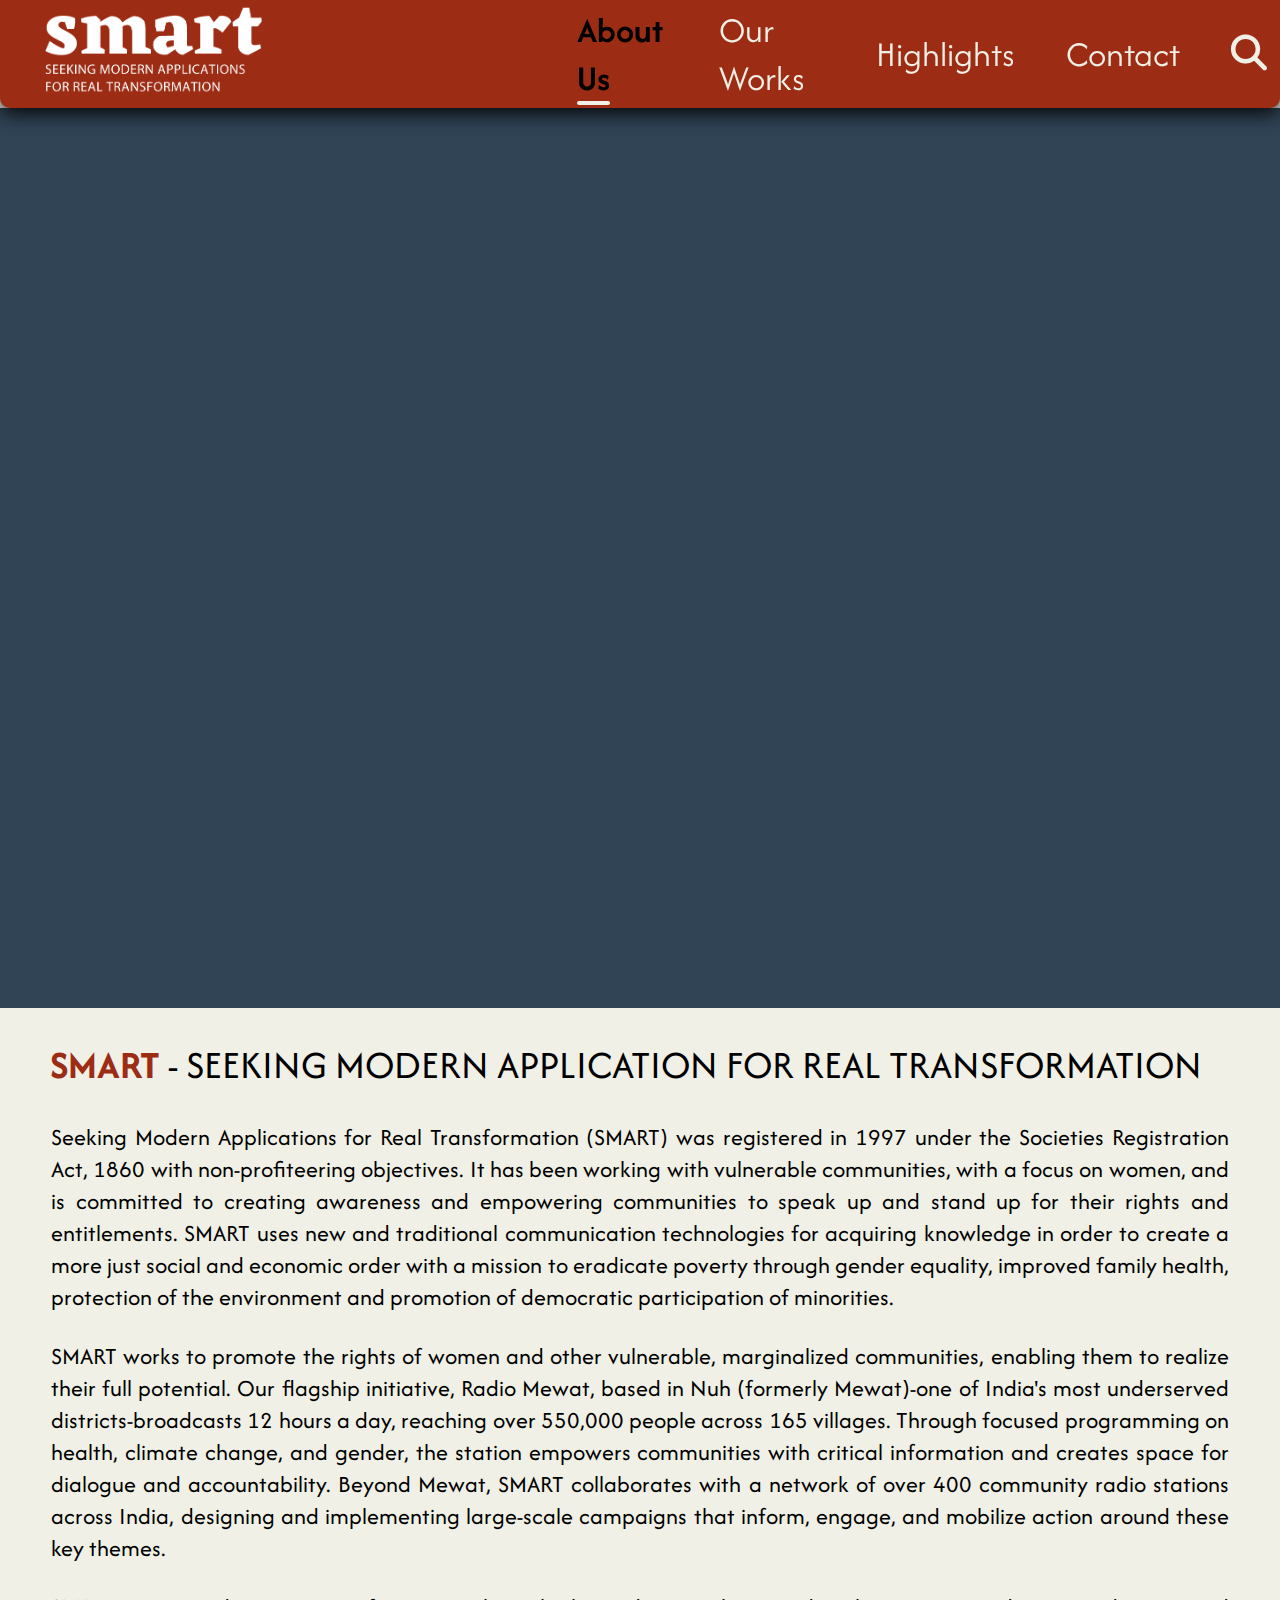
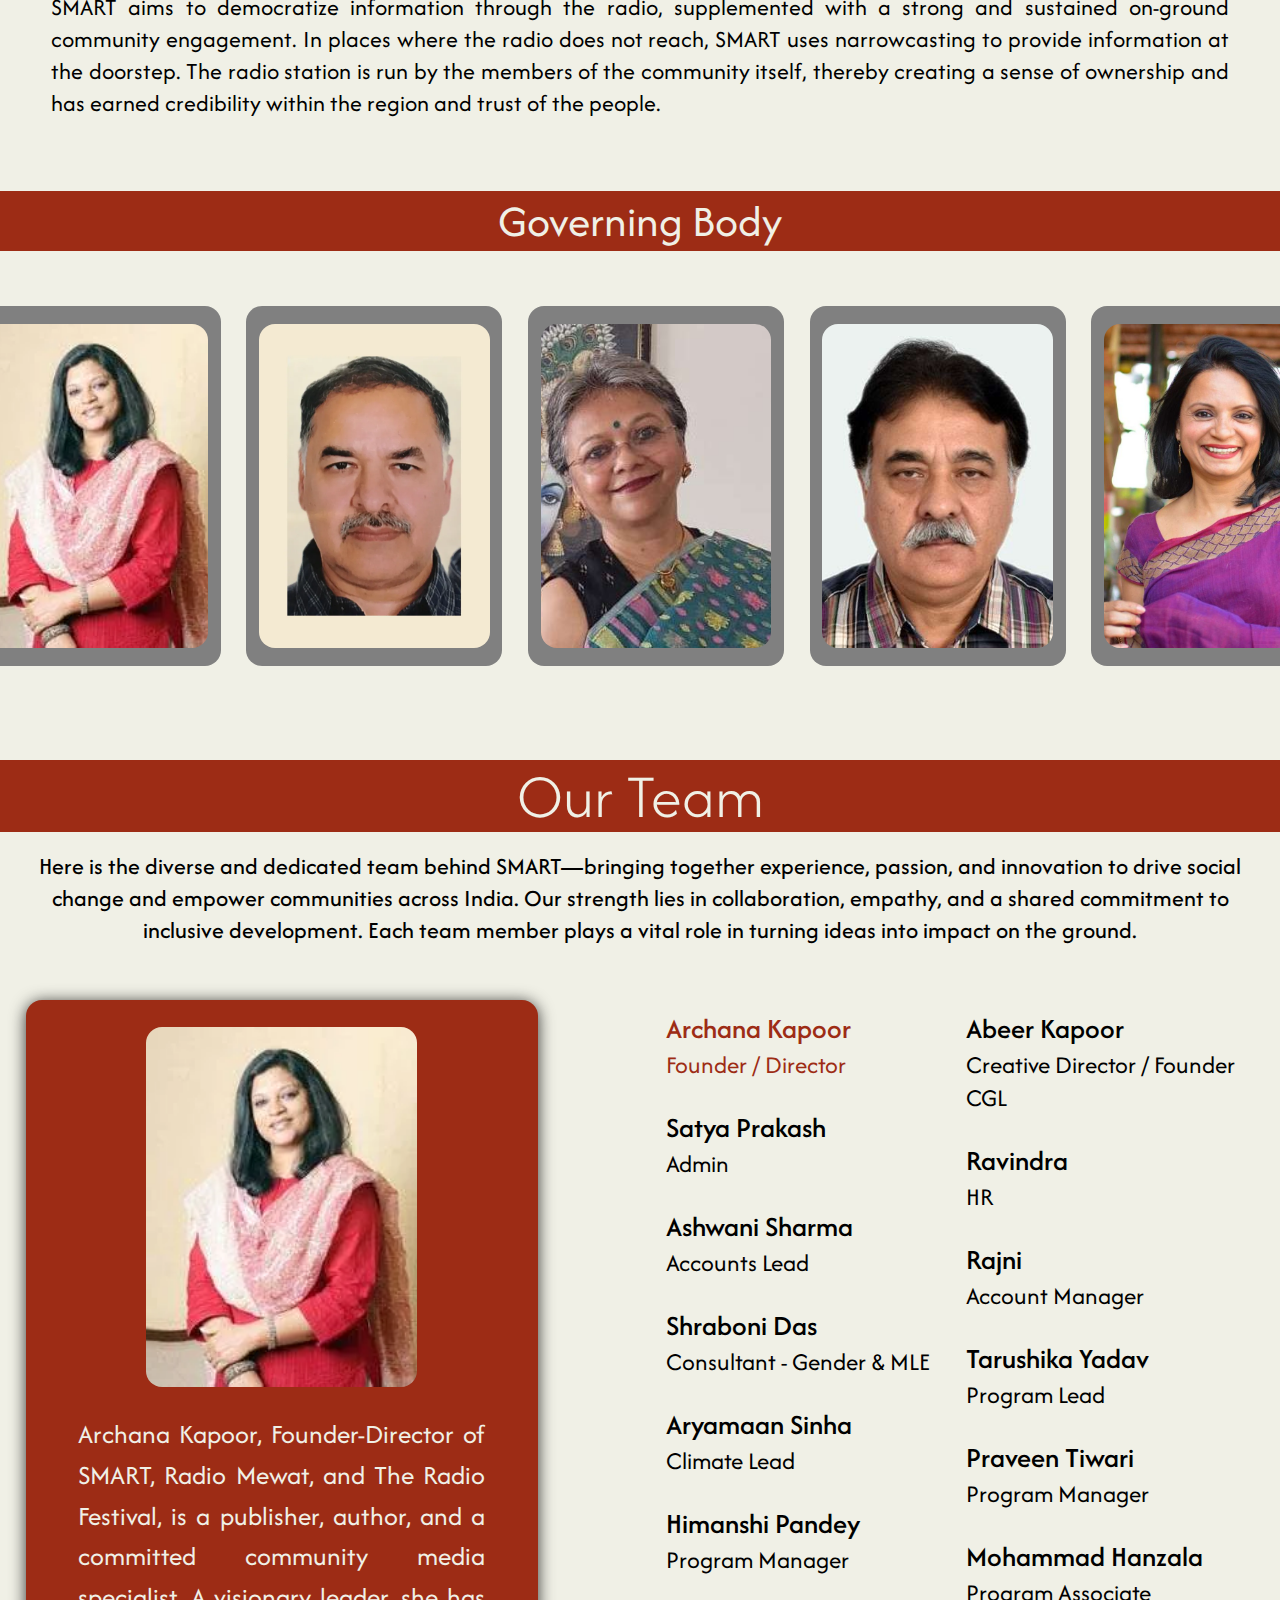
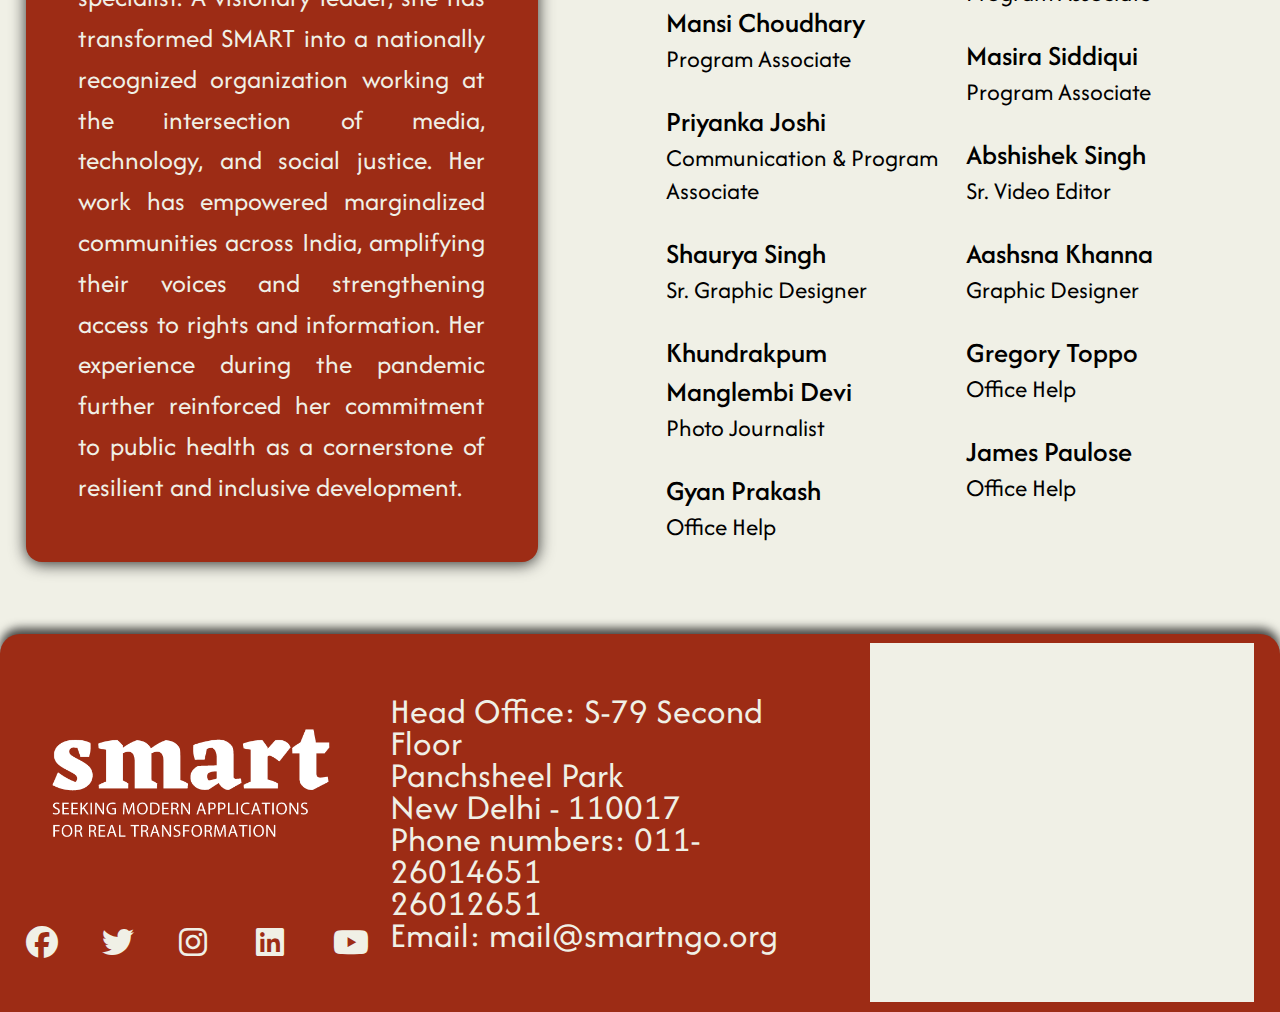
<file: about_organisationalInfo.html>
<!DOCTYPE html>
<html lang="en">
<head>
  <meta charset="UTF-8">
  <meta name="viewport" content="width=device-width, initial-scale=1.0">
  <title>Document</title>
  <link rel="stylesheet" href="styles.css">
  <link rel="stylesheet" href="https://cdnjs.cloudflare.com/ajax/libs/font-awesome/6.7.2/css/all.min.css" integrity="sha512-Evv84Mr4kqVGRNSgIGL/F/aIDqQb7xQ2vcrdIwxfjThSH8CSR7PBEakCr51Ck+w+/U6swU2Im1vVX0SVk9ABhg==" crossorigin="anonymous" referrerpolicy="no-referrer" />
  <link rel="preconnect" href="https://fonts.googleapis.com">
  <link rel="preconnect" href="https://fonts.gstatic.com" crossorigin>
  <link href="https://fonts.googleapis.com/css2?family=Afacad+Flux:wght@100..1000&display=swap" rel="stylesheet">
 
</head>
<body>
   <!-- Navigation -->
<nav id="navbar" class="navbar">
  <div class="nav-container">
      <div class="logo">
        <a href="./index.html"><img src="./images/SMART LOGO white.png" alt="logo" height="80"></a>
      </div>

    <div class="nav-menu" id="nav-menu">
      <!-- Dropdown: About Us -->
      <div class="dropdown">
        <a href="#" class="nav-link dropdown-toggle active">About Us</a>
        <div class="dropdown-content">
          <a href="./about_organisationalInfo.html" class="dropdown-item active">ORGANISATIONAL INFO</a>
          <a href="./about_policies.html" class="dropdown-item">POLICIES</a>
        </div>
      </div>
      
      <!-- Dropdown: Our Works -->
      <div class="dropdown">
        <a href="#" class="nav-link dropdown-toggle">Our Works</a>
        <div class="dropdown-content">
          <a href="./ourWork_projects.html" class="dropdown-item">PROJECTS</a>
          <a href="./ourWork_reports.html" class="dropdown-item">REPORTS</a>
        </div>
      </div>
      
      <!-- Dropdown: Highlights -->
      <div class="dropdown">
        <a href="#" class="nav-link dropdown-toggle">Highlights</a>
        <div class="dropdown-content">
          <a href="./ourStories.html" class="dropdown-item">OUR STORIES</a>
          <a href="./mediaCoverage.html" class="dropdown-item">MEDIA COVERAGE</a>
        </div>
      </div>
      
      <a href="#contact-details" class="nav-link">Contact</a>
      <button class="search-btn">
        <i class="fas fa-search"></i>
      </button>
    </div>
    <div class="hamburger" id="hamburger">
      <span></span>
      <span></span>
      <span></span>
    </div>
  </div>
</nav>
<!-- end of navbar -->

<div class="AC-hero-section"></div>
<div class="about-content">
  <div class="AC-heading">
    <h1><span>SMART</span> - SEEKING MODERN APPLICATION FOR REAL TRANSFORMATION</h1>
  </div>
  <div class="AC-paragraph" id="para1">
    <p>
      Seeking Modern Applications for Real Transformation (SMART) was registered in 1997 under the Societies Registration Act, 1860 with non-profiteering objectives. It has been working with vulnerable communities, with a focus on women, and is committed to creating awareness and empowering communities to speak up and stand up for their rights and entitlements. SMART uses new and traditional communication technologies for acquiring knowledge in order to create a more just social and economic order with a mission to eradicate poverty through gender equality, improved family health, protection of the environment and promotion of democratic participation of minorities.   
    </p>
  </div>
  <div class="AC-paragraph" id="para2">
    <p>
      SMART works to promote the rights of women and other vulnerable, marginalized communities, enabling them to realize their full potential. Our flagship initiative, Radio Mewat, based in Nuh (formerly Mewat)-one of India's most underserved districts-broadcasts 12 hours a day, reaching over 550,000 people across 165 villages. Through focused programming on health, climate change, and gender, the station empowers communities with critical information and creates space for dialogue and accountability. Beyond Mewat, SMART collaborates with a network of over 400 community radio stations across India, designing and implementing large-scale campaigns that inform, engage, and mobilize action around these key themes.   
    </p>
  </div>
  <div class="AC-paragraph" id="para3">
    <p>
      SMART aims to democratize information through the radio, supplemented with a strong and sustained on-ground community engagement. In places where the radio does not reach, SMART uses narrowcasting to provide information at the doorstep. The radio station is run by the members of the community itself, thereby creating a sense of ownership and has earned credibility within the region and trust of the people.   
    </p>
  </div>
</div>

<section class="governing-bodies">
      <h1>Governing Body</h1>
      <div class="carousel ist-part">
        <div class="gBcard">
          <img src="./images/governing-bodies/archana-kapoor.webp" alt="Person 1" />
          <div class="info">
            <h2>Archana Kapoor</h2>
          </div>
        </div>
        <div class="gBcard">
          <img src="./images/governing-bodies/Sanjay-Kapoor.webp" alt="Person 2" />
          <div class="info">
            <h2>Sanjay Kapoor</h2>
          </div>
        </div>
        <div class="gBcard">
          <img src="./images/governing-bodies/Alka-Singh-e1682510809968.jpg" alt="Person 3" />
          <div class="info">
            <h2>Alka Singh</h2>
          </div>
        </div>
        <div class="gBcard">
          <img src="./images/governing-bodies/Dalip-Chopra-e1682510908778.jpeg" alt="Person 4" />
          <div class="info">
            <h2>Dalip Choupra</h2>
          </div>
        </div>
        <div class="gBcard">
          <img src="./images/governing-bodies/Pinky-Chandran-e1682510842347.jpg" alt="Person 5" />
          <div class="info">
            <h2>Pinky Chandran</h2>
          </div>
        </div>
        <div class="gBcard">
          <img src="./images/governing-bodies/ALOK-KUMAR.webp" alt="Person 6" />
          <div class="info">
            <h2>Alok Kumar</h2>
          </div>
        </div>
        <div class="gBcard">
          <img src="./images/governing-bodies/Shahrukh-Alam--e1682510876754.jpeg" alt="Person 7" />
          <div class="info">
            <h2>Sharukh Alam</h2>
          </div>
        </div>
        <div class="gBcard">
          <img src="./images/governing-bodies/Mamta-Saxena-e1682510945418.jpeg" alt="Person 8" />
          <div class="info">
            <h2>Mamta Saxena</h2>
          </div>
        </div>
      </div>
</section>






    <section class="our-team">
      <div class="ourteam-heading">
        <h1>Our Team</h1>
      </div>
      <div class="ourteam-para">
        <p>Here is the diverse and dedicated team behind SMART—bringing together experience, passion, and innovation to drive social change and empower communities across India. Our strength lies in collaboration, empathy, and a shared commitment to inclusive development. Each team member plays a vital role in turning ideas into impact on the ground.</p>
      </div>

      <div class="team-container">
        <!-- Left: Profile -->
        <div class="team-profile" id="team-profile">
          <img id="profile-img" src="./images/governing-bodies/archana-kapoor.webp" alt="Profile Photo">
          <div class="profile-desc" id="profile-desc">
            <p>
              Archana Kapoor, Founder-Director of SMART, Radio Mewat, and The Radio Festival, is a publisher, author, and a committed community media specialist. A visionary leader, she has transformed SMART into a nationally recognized organization working at the intersection of media, technology, and social justice. Her work has empowered marginalized communities across India, amplifying their voices and strengthening access to rights and information. Her experience during the pandemic further reinforced her commitment to public health as a cornerstone of resilient and inclusive development.
            </p>
          </div>
        </div>

       <!-- Right: Team List -->
        <div class="team-list">
          <div class="team-columns">
            <div class="team-col">
              <div class="team-member active" data-id="0">
                <span class="name">Archana Kapoor</span>
                <span class="role">Founder / Director</span>
              </div>
              <div class="team-member" data-id="1">
                <span class="name">Satya Prakash</span>
                <span class="role">Admin</span>
              </div>
              <div class="team-member" data-id="2">
                <span class="name">Ashwani Sharma</span>
                <span class="role">Accounts Lead</span>
              </div>
              <div class="team-member" data-id="3">
                <span class="name">Shraboni Das</span>
                <span class="role">Consultant - Gender & MLE</span>
              </div>
              <div class="team-member" data-id="4">
                <span class="name">Aryamaan Sinha</span>
                <span class="role">Climate Lead</span>
              </div>
              <div class="team-member" data-id="5">
                <span class="name">Himanshi Pandey</span>
                <span class="role">Program Manager</span>
              </div>
              <div class="team-member" data-id="6">
                <span class="name">Mansi Choudhary</span>
                <span class="role">Program Associate</span>
              </div>
              <div class="team-member" data-id="7">
                <span class="name">Priyanka Joshi</span>
                <span class="role">Communication & Program Associate</span>
              </div>
              <div class="team-member" data-id="8">
                <span class="name">Shaurya Singh</span>
                <span class="role">Sr. Graphic Designer</span>
              </div>
              <div class="team-member" data-id="9">
                <span class="name">Khundrakpum Manglembi Devi</span>
                <span class="role">Photo Journalist</span>
              </div>
              <div class="team-member" data-id="10">
                <span class="name">Gyan Prakash</span>
                <span class="role">Office Help</span>
              </div>
                <!-- More members... -->
            </div>
        
            <div class="team-col">
              <div class="team-member" data-id="10">
                <span class="name">Abeer Kapoor</span>
                <span class="role">Creative Director / Founder CGL</span>
              </div>
              <div class="team-member" data-id="11">
                <span class="name">Ravindra</span>
                <span class="role">HR</span>
              </div>
              <div class="team-member" data-id="12">
                <span class="name">Rajni</span>
                <span class="role">Account Manager</span>
              </div>
              <div class="team-member" data-id="13">
                <span class="name">Tarushika Yadav</span>
                <span class="role">Program Lead</span>
              </div>
              <div class="team-member" data-id="14">
                <span class="name">Praveen Tiwari</span>
                <span class="role">Program Manager</span>
              </div>
              <div class="team-member" data-id="15">
                <span class="name">Mohammad Hanzala</span>
                <span class="role">Program Associate</span>
              </div>
              <div class="team-member" data-id="16">
                <span class="name">Masira Siddiqui</span>
                <span class="role">Program Associate</span>
              </div>
              <div class="team-member" data-id="17">
                <span class="name">Abshishek Singh</span>
                <span class="role">Sr. Video Editor</span>
              </div>
              <div class="team-member" data-id="18">
                <span class="name">Aashsna Khanna</span>
                <span class="role">Graphic Designer</span>
              </div>
              <div class="team-member" data-id="19">
                <span class="name">Gregory Toppo</span>
                <span class="role">Office Help</span>
              </div>
              <div class="team-member" data-id="19">
                <span class="name">James Paulose</span>
                <span class="role">Office Help</span>
              </div>
                <!-- More members... -->
            </div>
          </div>
        </div>
      </div>
    </section>


  <!-- footer start -->
   <section id="contact-details" class="footer">    
            <div class="footer-left">
                <div class="logo"><a href="./index.html"><img src="./images/SMART LOGO white.png" alt="logo" ></a></div>
                <div class="box2">
                  <div class="social-media-handles">
                    <div class="social-icons"><a href="https://www.google.com" target="_blank"><i class="fab fa-facebook fa-2x"></i></a></div>
                    <div class="social-icons"><a href="https://www.google.com" target="_blank"><i class="fab fa-twitter fa-2x"></i></a></i></div>
                    <div class="social-icons"><a href="https://www.google.com" target="_blank"><i class="fab fa-instagram fa-2x"></i></a></div>
                    <div class="social-icons"><a href="https://www.google.com" target="_blank"><i class="fab fa-linkedin fa-2x"></i></a></div>
                    <div class="social-icons"><a href="https://www.google.com" target="_blank"><i class="fab fa-youtube fa-2x"></i></a></div>
                  </div>
                </div>   
            </div>
            <div class="footer-middle">
                <div class="box1">
                  <div class="address-box">
                    <span class="object"><p>Head Office: S-79 Second Floor</p></span>
                    <span class="object"><p>Panchsheel Park</p></span>
                    <span class="object"><p>New Delhi - 110017</p></span>
                    <span class="object"><p>Phone numbers: 011-26014651</p></span>
                    <span class="object"><p>26012651</p></span>
                    <span class="object"><p>Email: mail@smartngo.org</p></span>
                  </div>
                </div>
            </div>

            <div class="footer-right">
                <iframe src="https://www.google.com/maps/embed?pb=!1m18!1m12!1m3!1d1752.4770554317895!2d77.21179526717363!3d28.54109899830387!2m3!1f0!2f0!3f0!3m2!1i1024!2i768!4f13.1!3m3!1m2!1s0x390ce3007fcf570d%3A0x5a9e9938e1030478!2sSeeking%20Modern%20Applications%20for%20Real%20Transformation(SMART)-NGO!5e0!3m2!1sen!2sin!4v1751275740647!5m2!1sen!2sin" width="400vw" height="250vh" style="border:0;" allowfullscreen="" loading="lazy" referrerpolicy="no-referrer-when-downgrade"></iframe>
            </div>
  </section>
  <!-- footer end  -->

  <script src="script.js"></script>
</body>
</html>
</file>
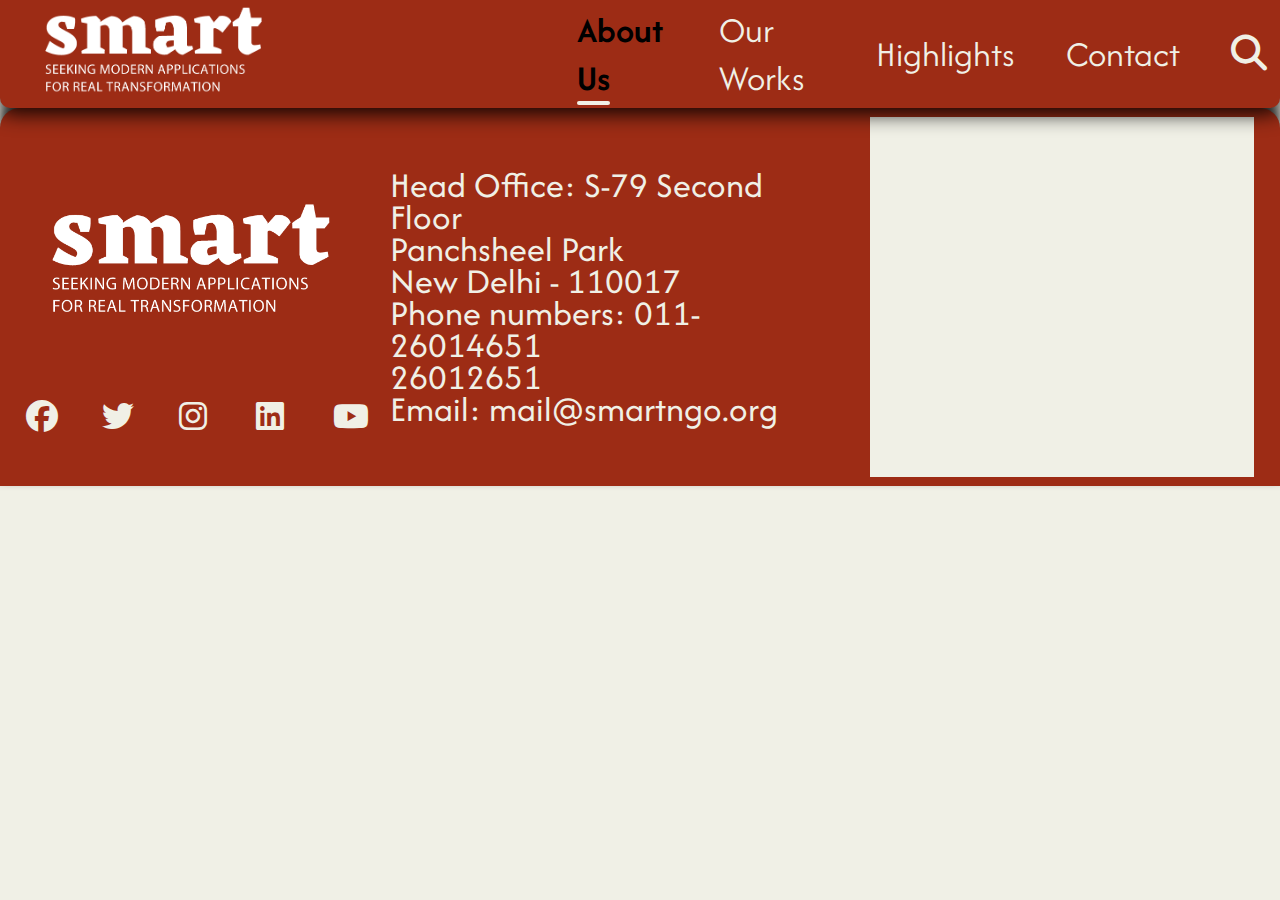
<file: about_policies.html>
<!DOCTYPE html>
<html lang="en">
<head>
  <meta charset="UTF-8">
  <meta name="viewport" content="width=device-width, initial-scale=1.0">
  <title>Document</title>
  <link rel="stylesheet" href="styles.css">
  <link rel="stylesheet" href="https://cdnjs.cloudflare.com/ajax/libs/font-awesome/6.7.2/css/all.min.css" integrity="sha512-Evv84Mr4kqVGRNSgIGL/F/aIDqQb7xQ2vcrdIwxfjThSH8CSR7PBEakCr51Ck+w+/U6swU2Im1vVX0SVk9ABhg==" crossorigin="anonymous" referrerpolicy="no-referrer" />
  <link rel="preconnect" href="https://fonts.googleapis.com">
  <link rel="preconnect" href="https://fonts.gstatic.com" crossorigin>
  <link href="https://fonts.googleapis.com/css2?family=Afacad+Flux:wght@100..1000&display=swap" rel="stylesheet">
 
</head>
<body>
   <!-- Navigation -->
<nav id="navbar" class="navbar">
  <div class="nav-container">
      <div class="logo">
        <a href="./index.html"><img src="./images/SMART LOGO white.png" alt="logo" height="80"></a>
      </div>
    <div class="nav-menu" id="nav-menu">
      <!-- Dropdown: About Us -->
      <div class="dropdown">
        <a href="#" class="nav-link dropdown-toggle active">About Us</a>
        <div class="dropdown-content">
          <a href="./about_organisationalInfo.html" class="dropdown-item">ORGANISATIONAL INFO</a>
          <a href="./about_policies.html" class="dropdown-item active">POLICIES</a>
        </div>
      </div>
      
      <!-- Dropdown: Our Works -->
      <div class="dropdown">
        <a href="#" class="nav-link dropdown-toggle">Our Works</a>
        <div class="dropdown-content">
          <a href="./ourWork_projects.html" class="dropdown-item">PROJECTS</a>
          <a href="./ourWork_reports.html" class="dropdown-item">REPORTS</a>
        </div>
      </div>
      
      <!-- Dropdown: Highlights -->
      <div class="dropdown">
        <a href="#" class="nav-link dropdown-toggle">Highlights</a>
        <div class="dropdown-content">
          <a href="./ourStories.html" class="dropdown-item">OUR STORIES</a>
          <a href="./mediaCoverage.html" class="dropdown-item">MEDIA COVERAGE</a>
        </div>
      </div>
      
      <a href="#contact-details" class="nav-link">Contact</a>
      <button class="search-btn">
        <i class="fas fa-search"></i>
      </button>
    </div>
    <div class="hamburger" id="hamburger">
      <span></span>
      <span></span>
      <span></span>
    </div>
  </div>
</nav>

    <div class="hero-section"></div>

    
   <section id="contact-details" class="footer">    
            <div class="footer-left">
                <div class="logo"><a href="./index.html"><img src="./images/SMART LOGO white.png" alt="logo" ></a></div>
                <div class="box2">
                  <div class="social-media-handles">
                    <div class="social-icons"><a href="https://www.google.com" target="_blank"><i class="fab fa-facebook fa-2x"></i></a></div>
                    <div class="social-icons"><a href="https://www.google.com" target="_blank"><i class="fab fa-twitter fa-2x"></i></a></i></div>
                    <div class="social-icons"><a href="https://www.google.com" target="_blank"><i class="fab fa-instagram fa-2x"></i></a></div>
                    <div class="social-icons"><a href="https://www.google.com" target="_blank"><i class="fab fa-linkedin fa-2x"></i></a></div>
                    <div class="social-icons"><a href="https://www.google.com" target="_blank"><i class="fab fa-youtube fa-2x"></i></a></div>
                  </div>
                </div>   
            </div>
            <div class="footer-middle">
                <div class="box1">
                  <div class="address-box">
                    <span class="object"><p>Head Office: S-79 Second Floor</p></span>
                    <span class="object"><p>Panchsheel Park</p></span>
                    <span class="object"><p>New Delhi - 110017</p></span>
                    <span class="object"><p>Phone numbers: 011-26014651</p></span>
                    <span class="object"><p>26012651</p></span>
                    <span class="object"><p>Email: mail@smartngo.org</p></span>
                  </div>
                </div>
            </div>

            <div class="footer-right">
                <iframe src="https://www.google.com/maps/embed?pb=!1m18!1m12!1m3!1d1752.4770554317895!2d77.21179526717363!3d28.54109899830387!2m3!1f0!2f0!3f0!3m2!1i1024!2i768!4f13.1!3m3!1m2!1s0x390ce3007fcf570d%3A0x5a9e9938e1030478!2sSeeking%20Modern%20Applications%20for%20Real%20Transformation(SMART)-NGO!5e0!3m2!1sen!2sin!4v1751275740647!5m2!1sen!2sin" width="400vw" height="250vh" style="border:0;" allowfullscreen="" loading="lazy" referrerpolicy="no-referrer-when-downgrade"></iframe>
            </div>
  </section> 
  

  
  <script src="script.js"></script>
</body>
</html>
</file>
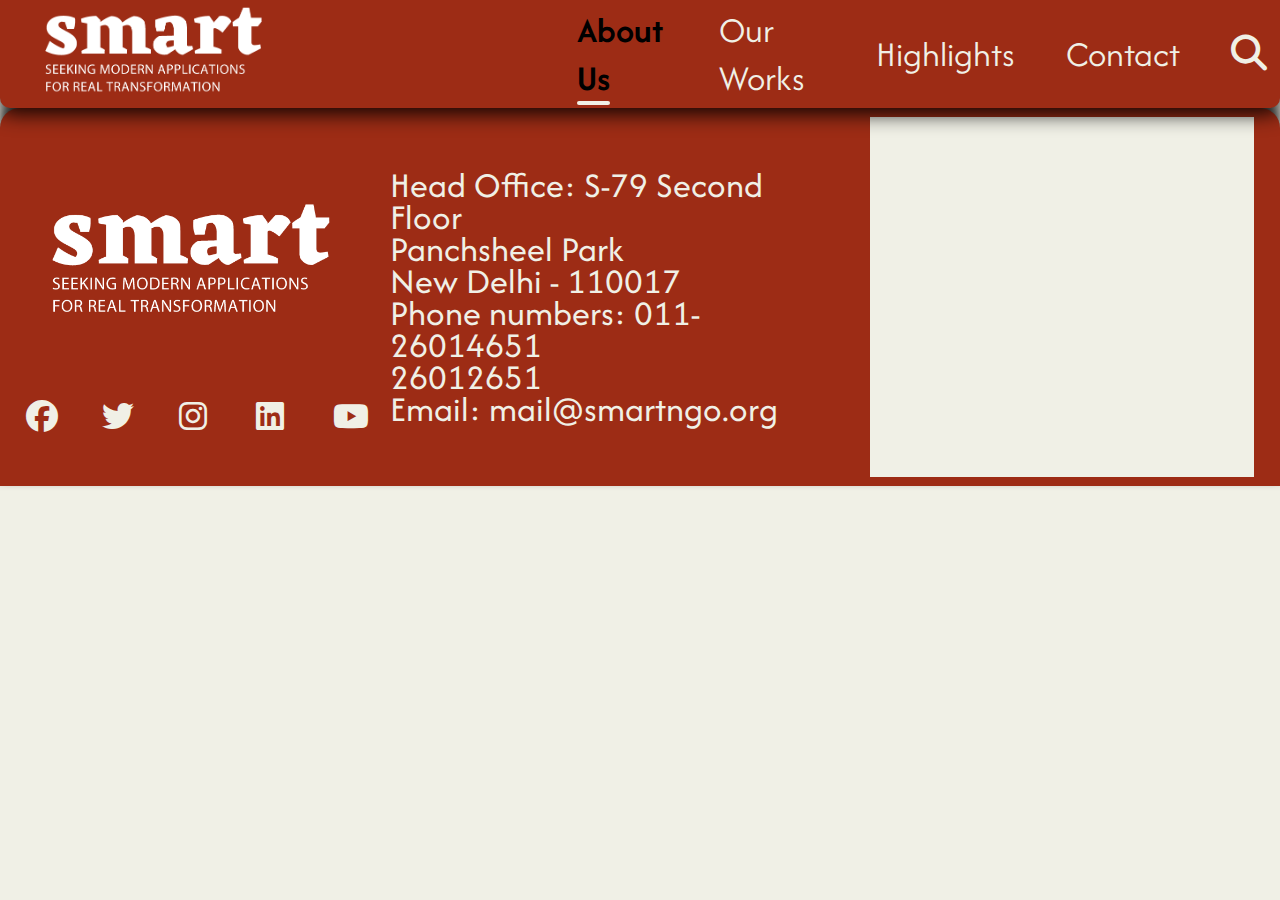
<file: about_Team.html>
<!DOCTYPE html>
<html lang="en">
<head>
  <meta charset="UTF-8">
  <meta name="viewport" content="width=device-width, initial-scale=1.0">
  <title>Document</title>
  <link rel="stylesheet" href="styles.css">
  <link rel="stylesheet" href="https://cdnjs.cloudflare.com/ajax/libs/font-awesome/6.7.2/css/all.min.css" integrity="sha512-Evv84Mr4kqVGRNSgIGL/F/aIDqQb7xQ2vcrdIwxfjThSH8CSR7PBEakCr51Ck+w+/U6swU2Im1vVX0SVk9ABhg==" crossorigin="anonymous" referrerpolicy="no-referrer" />
  <link rel="preconnect" href="https://fonts.googleapis.com">
  <link rel="preconnect" href="https://fonts.gstatic.com" crossorigin>
  <link href="https://fonts.googleapis.com/css2?family=Afacad+Flux:wght@100..1000&display=swap" rel="stylesheet">
 
</head>
<body>
   <!-- Navigation -->
<nav id="navbar" class="navbar">
  <div class="nav-container">
      <div class="logo">
        <a href="./index.html"><img src="./images/SMART LOGO white.png" alt="logo" height="80"></a>
      </div>

    <div class="nav-menu" id="nav-menu">
      <!-- Dropdown: About Us -->
      <div class="dropdown">
        <a href="#" class="nav-link dropdown-toggle active">About Us</a>
        <div class="dropdown-content">
          <a href="./about_organisationalInfo.html" class="dropdown-item">ORGANISATIONAL INFO</a>
          <a href="./about_policies.html" class="dropdown-item">POLICIES</a>
        </div>
      </div>
      
      <!-- Dropdown: Our Works -->
      <div class="dropdown">
        <a href="#" class="nav-link dropdown-toggle">Our Works</a>
        <div class="dropdown-content">
          <a href="./ourWork_projects.html" class="dropdown-item">PROJECTS</a>
          <a href="./ourWork_reports.html" class="dropdown-item">REPORTS</a>
        </div>
      </div>
      
      <!-- Dropdown: Highlights -->
      <div class="dropdown">
        <a href="#" class="nav-link dropdown-toggle">Highlights</a>
        <div class="dropdown-content">
          <a href="./ourStories.html" class="dropdown-item">OUR STORIES</a>
          <a href="./mediaCoverage.html" class="dropdown-item">MEDIA COVERAGE</a>
        </div>
      </div>
      
      <a href="#contact-details" class="nav-link">Contact</a>
      <button class="search-btn">
        <i class="fas fa-search"></i>
      </button>
    </div>
    <div class="hamburger" id="hamburger">
      <span></span>
      <span></span>
      <span></span>
    </div>
  </div>
</nav>

    <div class="hero-section"></div>

     
  <section id="contact-details" class="footer">    
            <div class="footer-left">
                <div class="logo"><a href="./index.html"><img src="./images/SMART LOGO white.png" alt="logo" ></a></div>
                <div class="box2">
                  <div class="social-media-handles">
                    <div class="social-icons"><a href="https://www.google.com" target="_blank"><i class="fab fa-facebook fa-2x"></i></a></div>
                    <div class="social-icons"><a href="https://www.google.com" target="_blank"><i class="fab fa-twitter fa-2x"></i></a></i></div>
                    <div class="social-icons"><a href="https://www.google.com" target="_blank"><i class="fab fa-instagram fa-2x"></i></a></div>
                    <div class="social-icons"><a href="https://www.google.com" target="_blank"><i class="fab fa-linkedin fa-2x"></i></a></div>
                    <div class="social-icons"><a href="https://www.google.com" target="_blank"><i class="fab fa-youtube fa-2x"></i></a></div>
                  </div>
                </div>   
            </div>
            <div class="footer-middle">
                <div class="box1">
                  <div class="address-box">
                    <span class="object"><p>Head Office: S-79 Second Floor</p></span>
                    <span class="object"><p>Panchsheel Park</p></span>
                    <span class="object"><p>New Delhi - 110017</p></span>
                    <span class="object"><p>Phone numbers: 011-26014651</p></span>
                    <span class="object"><p>26012651</p></span>
                    <span class="object"><p>Email: mail@smartngo.org</p></span>
                  </div>
                </div>
            </div>

            <div class="footer-right">
                <iframe src="https://www.google.com/maps/embed?pb=!1m18!1m12!1m3!1d1752.4770554317895!2d77.21179526717363!3d28.54109899830387!2m3!1f0!2f0!3f0!3m2!1i1024!2i768!4f13.1!3m3!1m2!1s0x390ce3007fcf570d%3A0x5a9e9938e1030478!2sSeeking%20Modern%20Applications%20for%20Real%20Transformation(SMART)-NGO!5e0!3m2!1sen!2sin!4v1751275740647!5m2!1sen!2sin" width="400vw" height="250vh" style="border:0;" allowfullscreen="" loading="lazy" referrerpolicy="no-referrer-when-downgrade"></iframe>
            </div>
  </section>
    
  
    
  


  <script src="script.js"></script>
</body>
</html>
</file>
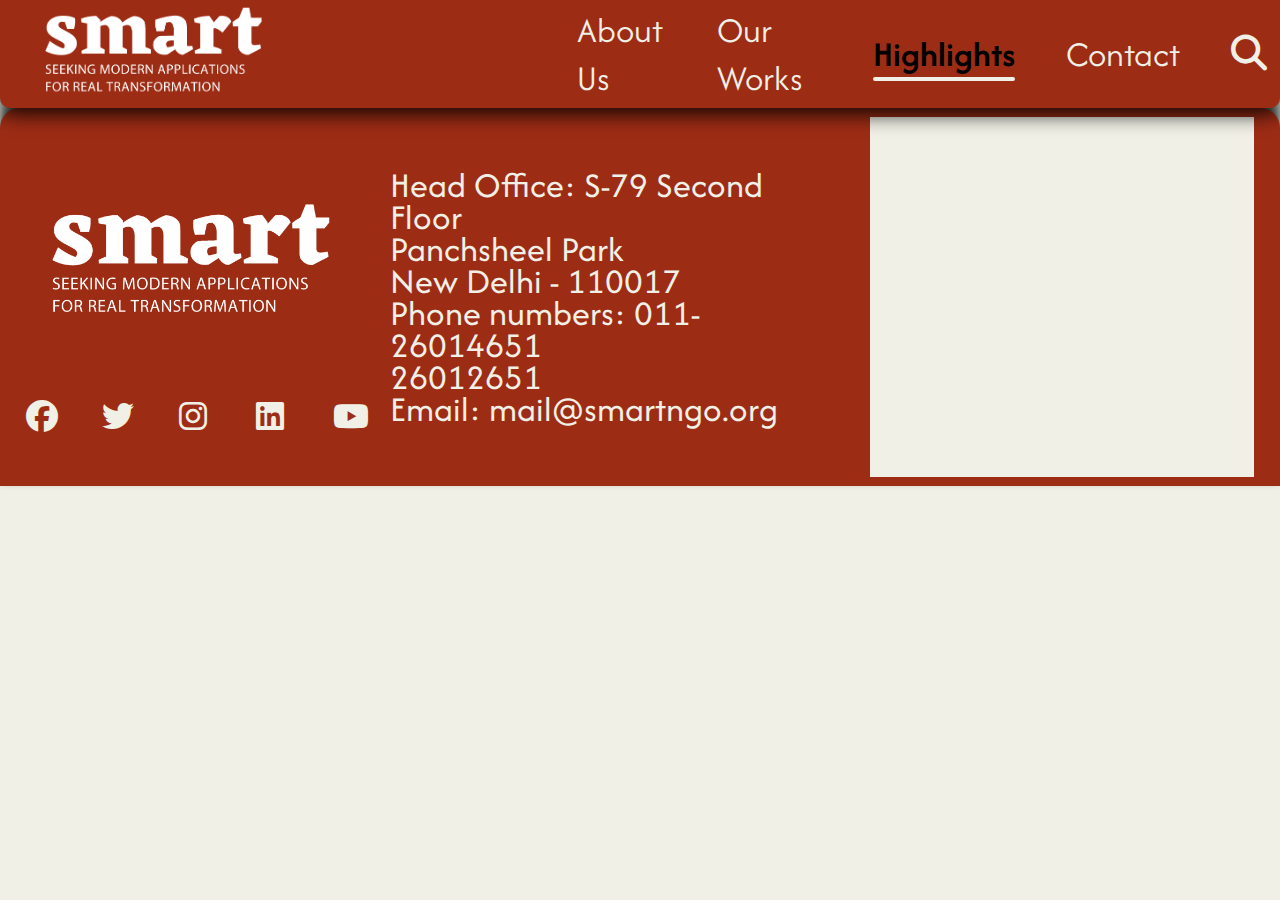
<file: mediaCoverage.html>
<!DOCTYPE html>
<html lang="en">
<head>
  <meta charset="UTF-8">
  <meta name="viewport" content="width=device-width, initial-scale=1.0">
  <title>Document</title>
  <link rel="stylesheet" href="styles.css">
  <link rel="stylesheet" href="https://cdnjs.cloudflare.com/ajax/libs/font-awesome/6.7.2/css/all.min.css" integrity="sha512-Evv84Mr4kqVGRNSgIGL/F/aIDqQb7xQ2vcrdIwxfjThSH8CSR7PBEakCr51Ck+w+/U6swU2Im1vVX0SVk9ABhg==" crossorigin="anonymous" referrerpolicy="no-referrer" />
  <link rel="preconnect" href="https://fonts.googleapis.com">
  <link rel="preconnect" href="https://fonts.gstatic.com" crossorigin>
  <link href="https://fonts.googleapis.com/css2?family=Afacad+Flux:wght@100..1000&display=swap" rel="stylesheet">
 
</head>
<body>
   <!-- Navigation -->
<nav id="navbar" class="navbar">
  <div class="nav-container">
      <div class="logo">
        <a href="./index.html"><img src="./images/SMART LOGO white.png" alt="logo" height="80"></a>
      </div>

    <div class="nav-menu" id="nav-menu">
      <!-- Dropdown: About Us -->
      <div class="dropdown">
        <a href="#" class="nav-link dropdown-toggle">About Us</a>
        <div class="dropdown-content">
          <a href="./about_organisationalInfo.html" class="dropdown-item">ORGANISATIONAL INFO</a>
          <a href="./about_policies.html" class="dropdown-item">POLICIES</a>
        </div>
      </div>
      
      <!-- Dropdown: Our Works -->
      <div class="dropdown">
        <a href="#" class="nav-link dropdown-toggle">Our Works</a>
        <div class="dropdown-content">
          <a href="./ourWork_projects.html" class="dropdown-item">PROJECTS</a>
          <a href="./ourWork_reports.html" class="dropdown-item">REPORTS</a>
        </div>
      </div>
      
      <!-- Dropdown: Highlights -->
      <div class="dropdown">
        <a href="#" class="nav-link dropdown-toggle active">Highlights</a>
        <div class="dropdown-content">
          <a href="./ourStories.html" class="dropdown-item">OUR STORIES</a>
          <a href="./mediaCoverage.html" class="dropdown-item active">MEDIA COVERAGE</a>
        </div>
      </div>
      
      <a href="#contact-details" class="nav-link">Contact</a>
      <button class="search-btn">
        <i class="fas fa-search"></i>
      </button>
    </div>
    <div class="hamburger" id="hamburger">
      <span></span>
      <span></span>
      <span></span>
    </div>
  </div>
</nav>

    <div class="hero-section"></div>

     
 <section id="contact-details" class="footer">    
            <div class="footer-left">
                <div class="logo"><a href="./index.html"><img src="./images/SMART LOGO white.png" alt="logo" ></a></div>
                <div class="box2">
                  <div class="social-media-handles">
                    <div class="social-icons"><a href="https://www.google.com" target="_blank"><i class="fab fa-facebook fa-2x"></i></a></div>
                    <div class="social-icons"><a href="https://www.google.com" target="_blank"><i class="fab fa-twitter fa-2x"></i></a></i></div>
                    <div class="social-icons"><a href="https://www.google.com" target="_blank"><i class="fab fa-instagram fa-2x"></i></a></div>
                    <div class="social-icons"><a href="https://www.google.com" target="_blank"><i class="fab fa-linkedin fa-2x"></i></a></div>
                    <div class="social-icons"><a href="https://www.google.com" target="_blank"><i class="fab fa-youtube fa-2x"></i></a></div>
                  </div>
                </div>   
            </div>
            <div class="footer-middle">
                <div class="box1">
                  <div class="address-box">
                    <span class="object"><p>Head Office: S-79 Second Floor</p></span>
                    <span class="object"><p>Panchsheel Park</p></span>
                    <span class="object"><p>New Delhi - 110017</p></span>
                    <span class="object"><p>Phone numbers: 011-26014651</p></span>
                    <span class="object"><p>26012651</p></span>
                    <span class="object"><p>Email: mail@smartngo.org</p></span>
                  </div>
                </div>
            </div>

            <div class="footer-right">
                <iframe src="https://www.google.com/maps/embed?pb=!1m18!1m12!1m3!1d1752.4770554317895!2d77.21179526717363!3d28.54109899830387!2m3!1f0!2f0!3f0!3m2!1i1024!2i768!4f13.1!3m3!1m2!1s0x390ce3007fcf570d%3A0x5a9e9938e1030478!2sSeeking%20Modern%20Applications%20for%20Real%20Transformation(SMART)-NGO!5e0!3m2!1sen!2sin!4v1751275740647!5m2!1sen!2sin" width="400vw" height="250vh" style="border:0;" allowfullscreen="" loading="lazy" referrerpolicy="no-referrer-when-downgrade"></iframe>
            </div>
  </section>   
  


  <script src="script.js"></script>
</body>
</html>
</file>
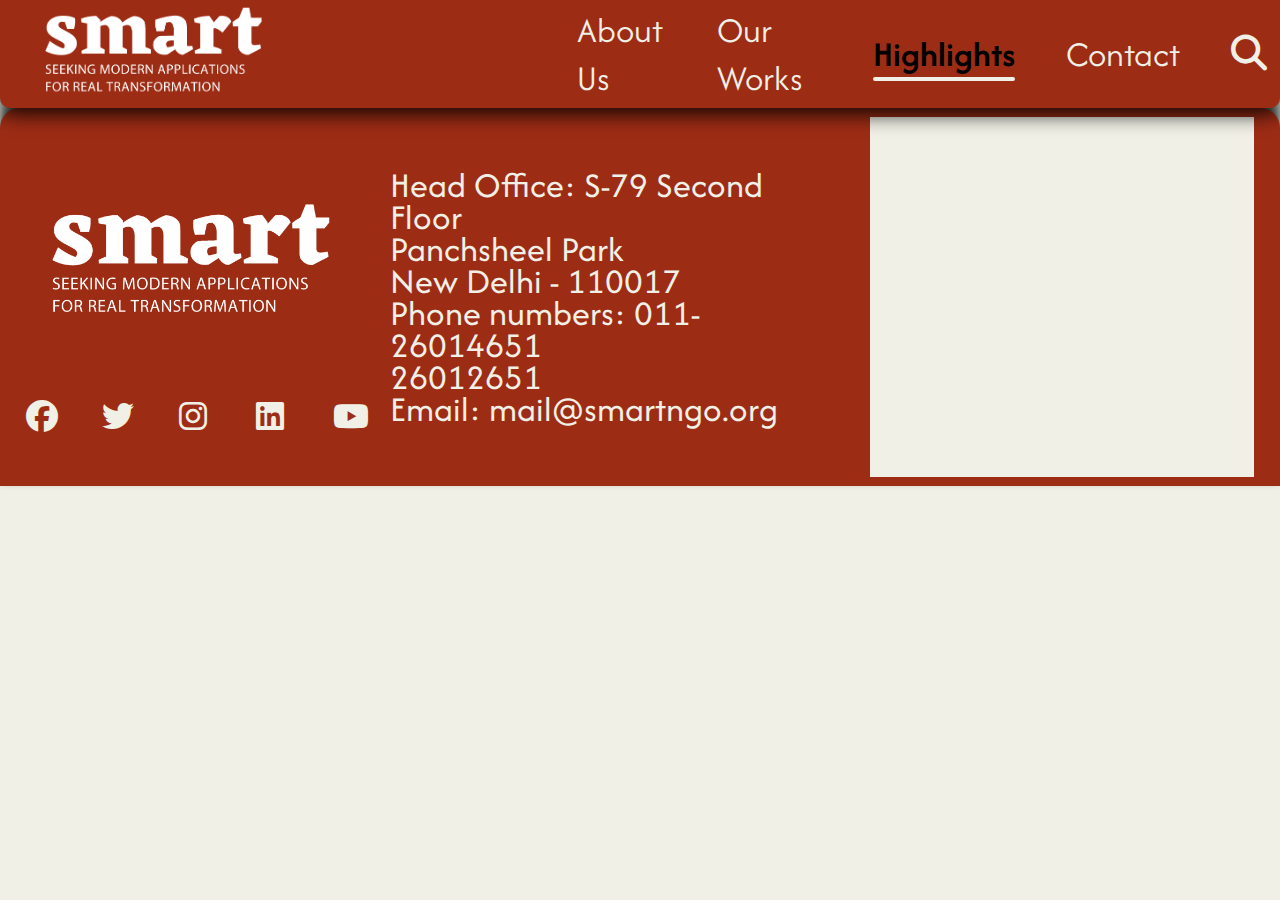
<file: ourStories.html>
<!DOCTYPE html>
<html lang="en">
<head>
  <meta charset="UTF-8">
  <meta name="viewport" content="width=device-width, initial-scale=1.0">
  <title>Document</title>
  <link rel="stylesheet" href="styles.css">
  <link rel="stylesheet" href="https://cdnjs.cloudflare.com/ajax/libs/font-awesome/6.7.2/css/all.min.css" integrity="sha512-Evv84Mr4kqVGRNSgIGL/F/aIDqQb7xQ2vcrdIwxfjThSH8CSR7PBEakCr51Ck+w+/U6swU2Im1vVX0SVk9ABhg==" crossorigin="anonymous" referrerpolicy="no-referrer" />
  <link rel="preconnect" href="https://fonts.googleapis.com">
  <link rel="preconnect" href="https://fonts.gstatic.com" crossorigin>
  <link href="https://fonts.googleapis.com/css2?family=Afacad+Flux:wght@100..1000&display=swap" rel="stylesheet">
 
</head>
<body>
   <!-- Navigation -->
<nav id="navbar" class="navbar">
  <div class="nav-container">
      <div class="logo">
        <a href="./index.html"><img src="./images/SMART LOGO white.png" alt="logo" height="80"></a>
      </div>
    <div class="nav-menu" id="nav-menu">
      <!-- Dropdown: About Us -->
      <div class="dropdown">
        <a href="#" class="nav-link dropdown-toggle">About Us</a>
        <div class="dropdown-content">
          <a href="./about_organisationalInfo.html" class="dropdown-item">ORGANISATIONAL INFO</a>
          <a href="./about_policies.html" class="dropdown-item">POLICIES</a>
        </div>
      </div>
      
      <!-- Dropdown: Our Works -->
      <div class="dropdown">
        <a href="#" class="nav-link dropdown-toggle">Our Works</a>
        <div class="dropdown-content">
          <a href="./ourWork_projects.html" class="dropdown-item">PROJECTS</a>
          <a href="./ourWork_reports.html" class="dropdown-item">REPORTS</a>
        </div>
      </div>
      
      <!-- Dropdown: Highlights -->
      <div class="dropdown">
        <a href="#" class="nav-link dropdown-toggle active">Highlights</a>
        <div class="dropdown-content">
          <a href="./ourStories.html" class="dropdown-item active">OUR STORIES</a>
          <a href="./mediaCoverage.html" class="dropdown-item">MEDIA COVERAGE</a>
        </div>
      </div>
      
      <a href="#contact-details" class="nav-link">Contact</a>
      <button class="search-btn">
        <i class="fas fa-search"></i>
      </button>
    </div>
    <div class="hamburger" id="hamburger">
      <span></span>
      <span></span>
      <span></span>
    </div>
  </div>
</nav>

    <div class="hero-section"></div>

    
  <section id="contact-details" class="footer">    
            <div class="footer-left">
                <div class="logo"><a href="./index.html"><img src="./images/SMART LOGO white.png" alt="logo" ></a></div>
                <div class="box2">
                  <div class="social-media-handles">
                    <div class="social-icons"><a href="https://www.google.com" target="_blank"><i class="fab fa-facebook fa-2x"></i></a></div>
                    <div class="social-icons"><a href="https://www.google.com" target="_blank"><i class="fab fa-twitter fa-2x"></i></a></i></div>
                    <div class="social-icons"><a href="https://www.google.com" target="_blank"><i class="fab fa-instagram fa-2x"></i></a></div>
                    <div class="social-icons"><a href="https://www.google.com" target="_blank"><i class="fab fa-linkedin fa-2x"></i></a></div>
                    <div class="social-icons"><a href="https://www.google.com" target="_blank"><i class="fab fa-youtube fa-2x"></i></a></div>
                  </div>
                </div>   
            </div>
            <div class="footer-middle">
                <div class="box1">
                  <div class="address-box">
                    <span class="object"><p>Head Office: S-79 Second Floor</p></span>
                    <span class="object"><p>Panchsheel Park</p></span>
                    <span class="object"><p>New Delhi - 110017</p></span>
                    <span class="object"><p>Phone numbers: 011-26014651</p></span>
                    <span class="object"><p>26012651</p></span>
                    <span class="object"><p>Email: mail@smartngo.org</p></span>
                  </div>
                </div>
            </div>

            <div class="footer-right">
                <iframe src="https://www.google.com/maps/embed?pb=!1m18!1m12!1m3!1d1752.4770554317895!2d77.21179526717363!3d28.54109899830387!2m3!1f0!2f0!3f0!3m2!1i1024!2i768!4f13.1!3m3!1m2!1s0x390ce3007fcf570d%3A0x5a9e9938e1030478!2sSeeking%20Modern%20Applications%20for%20Real%20Transformation(SMART)-NGO!5e0!3m2!1sen!2sin!4v1751275740647!5m2!1sen!2sin" width="400vw" height="250vh" style="border:0;" allowfullscreen="" loading="lazy" referrerpolicy="no-referrer-when-downgrade"></iframe>
            </div>
  </section>  
  


  <script src="script.js"></script>
</body>
</html>
</file>
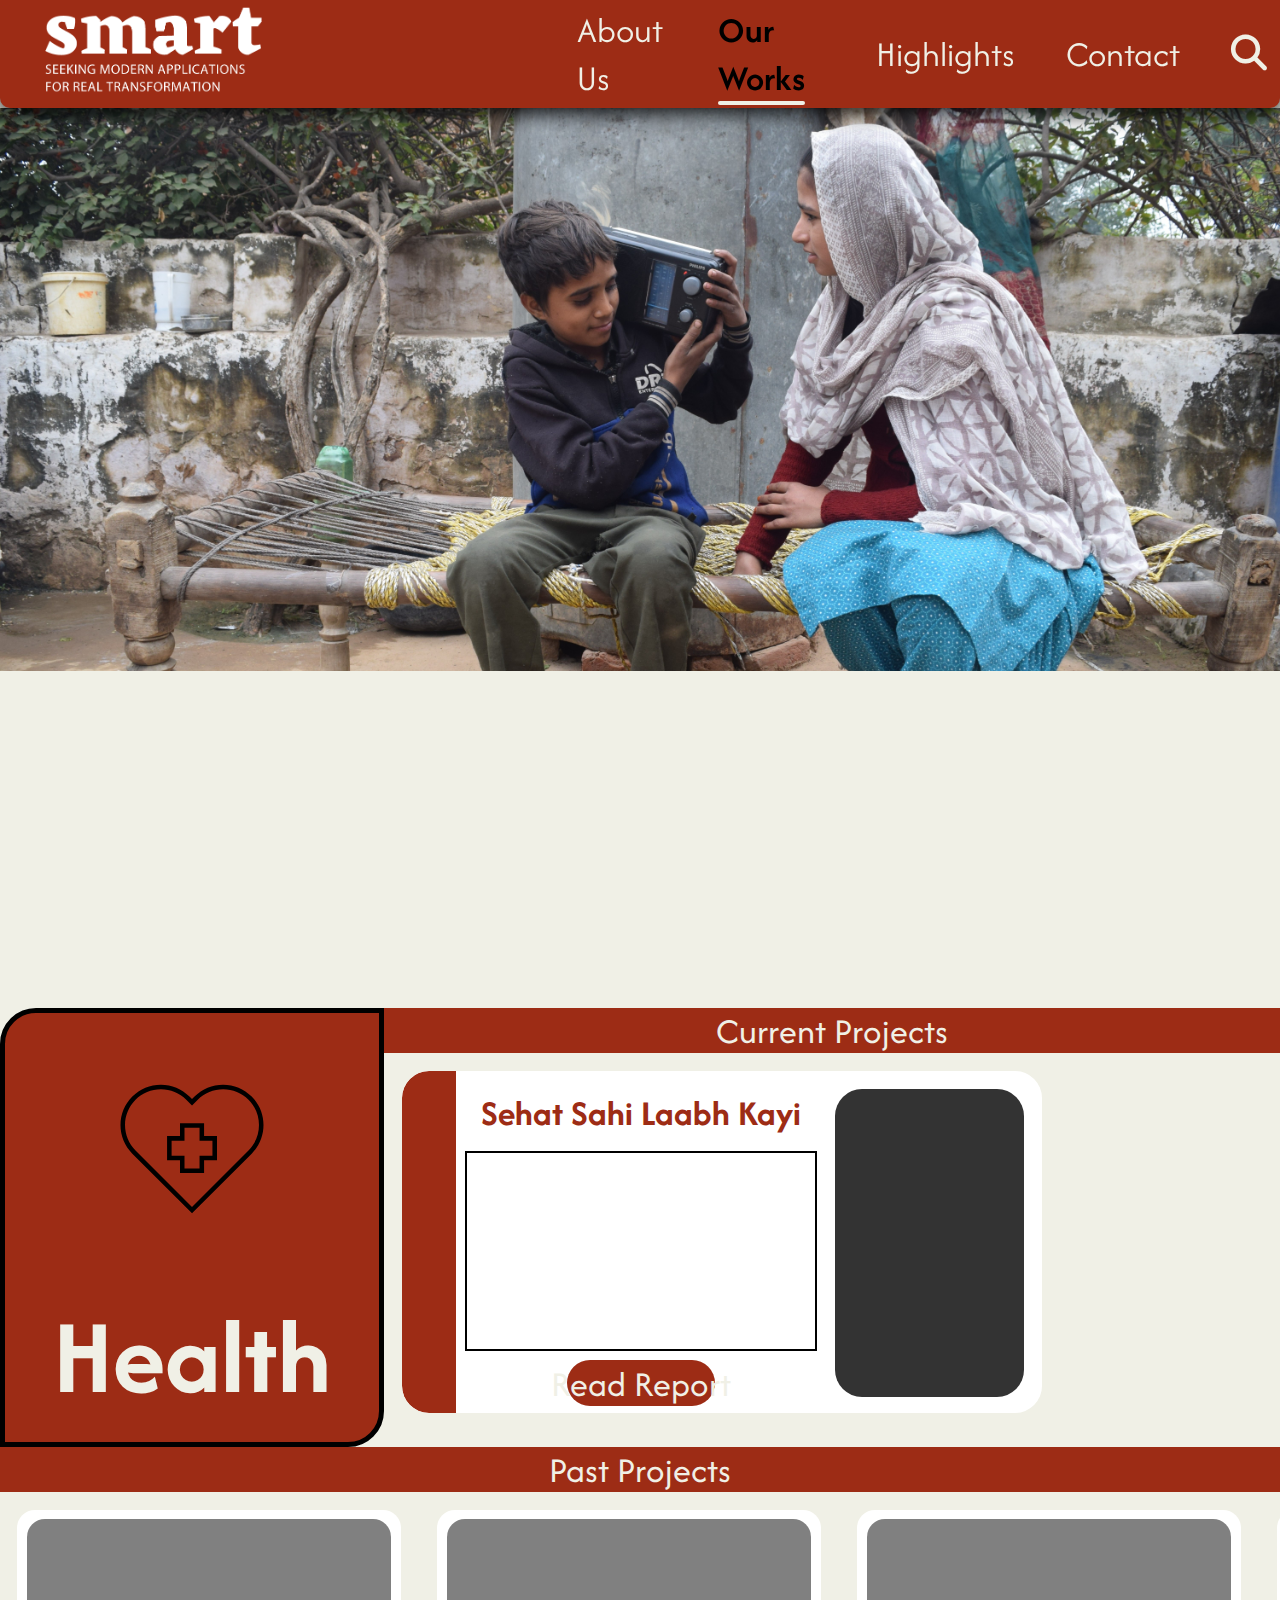
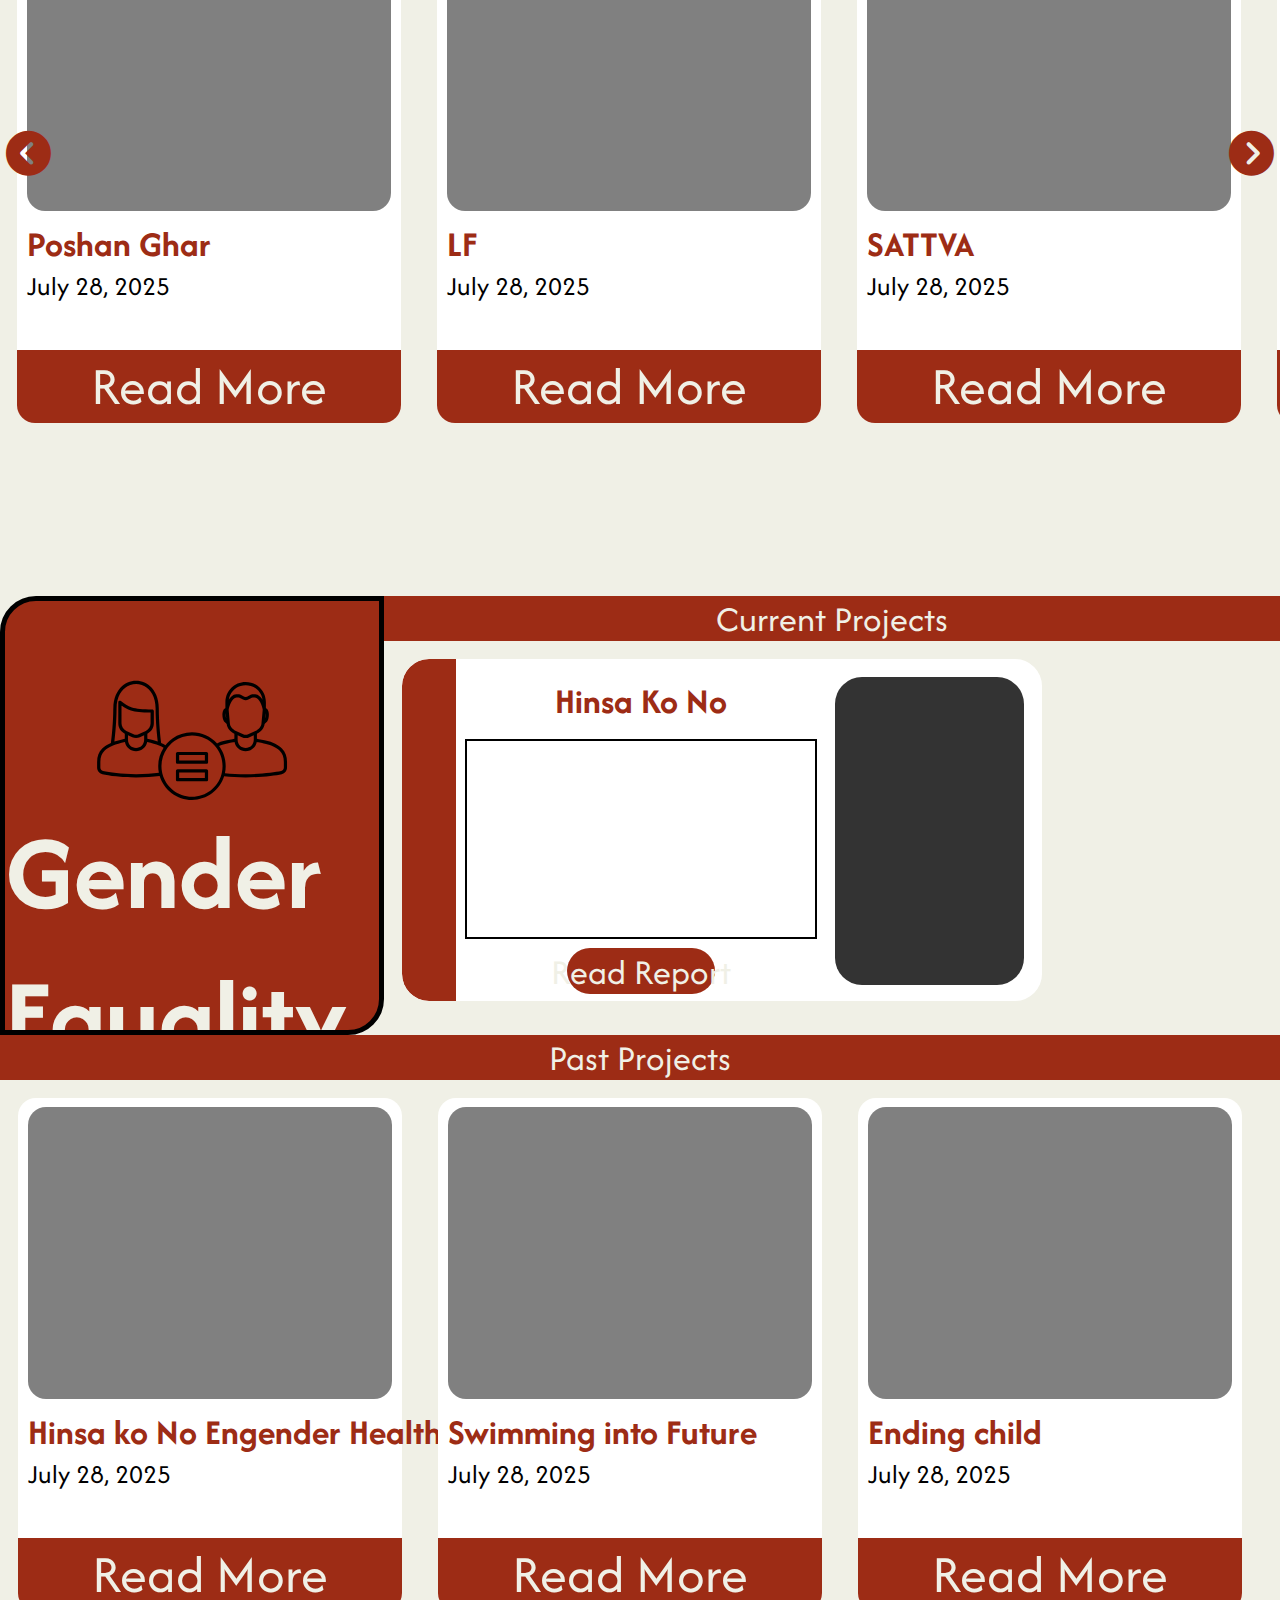
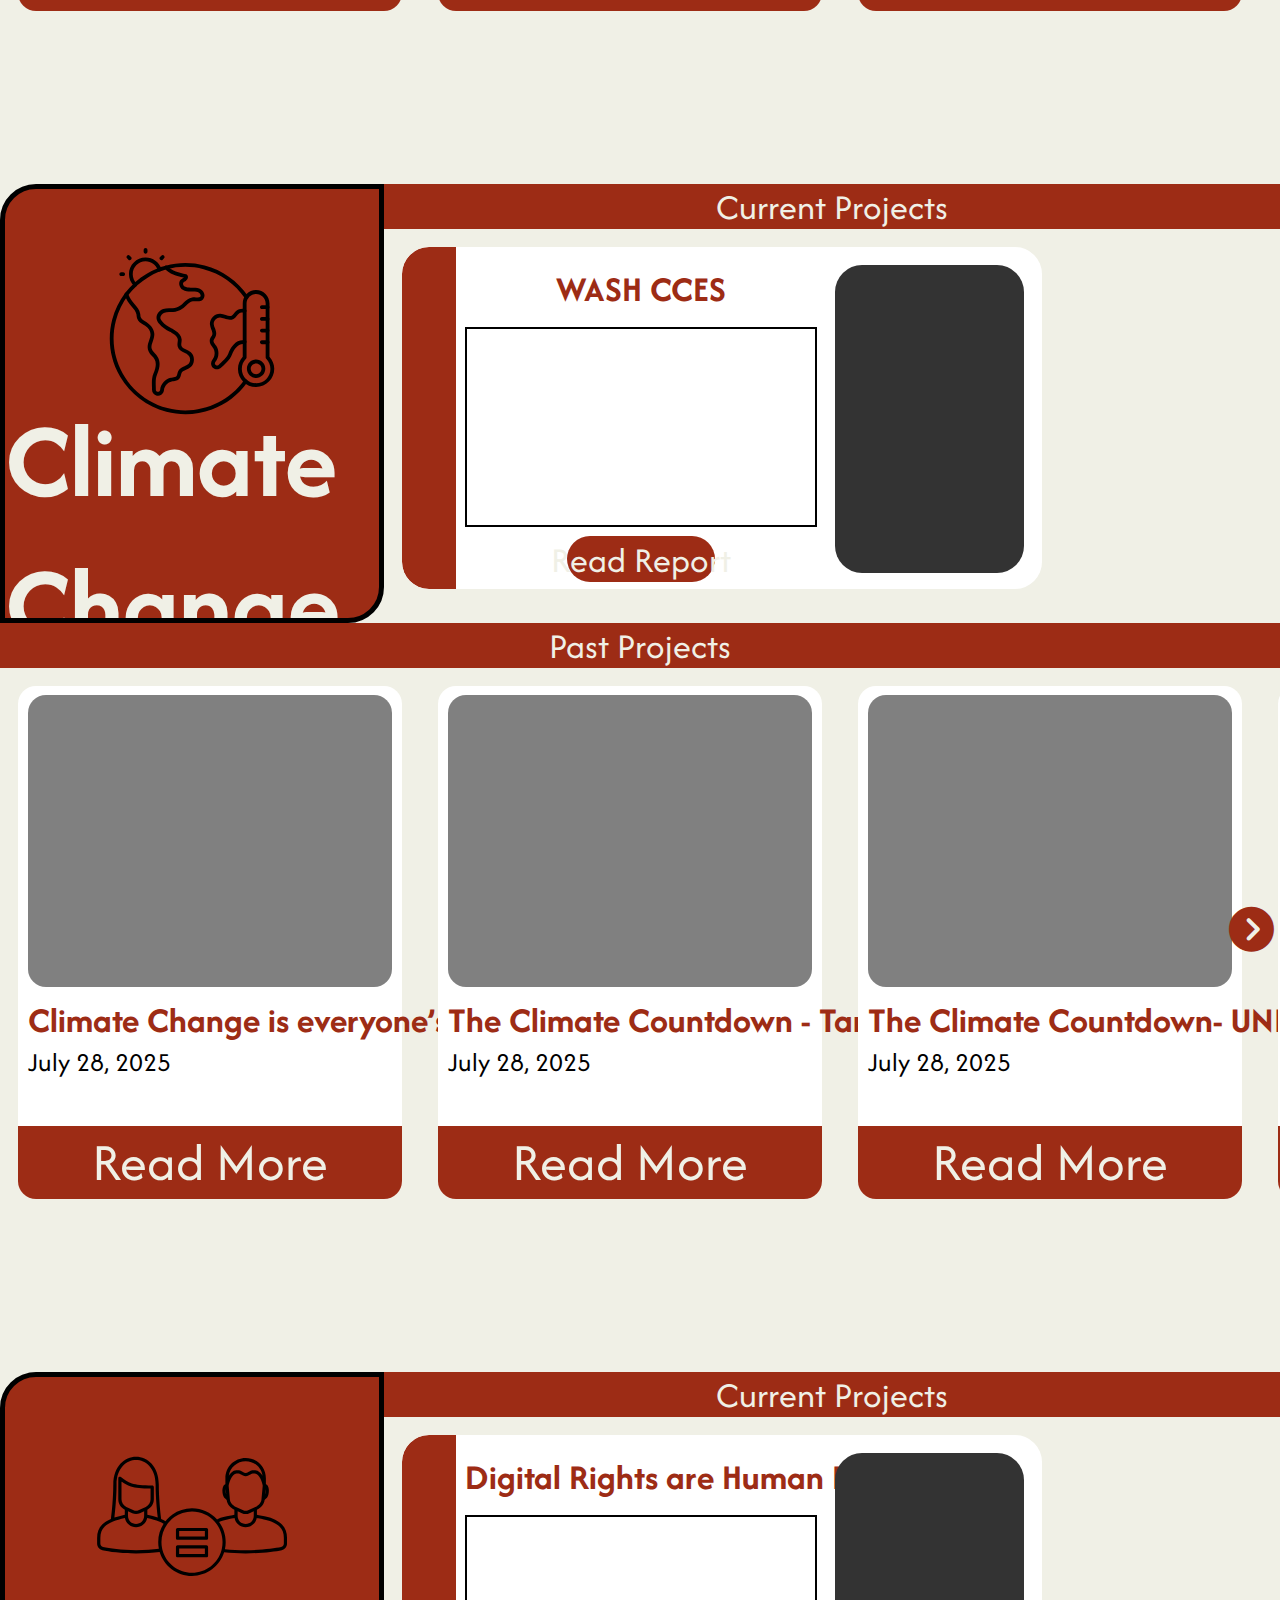
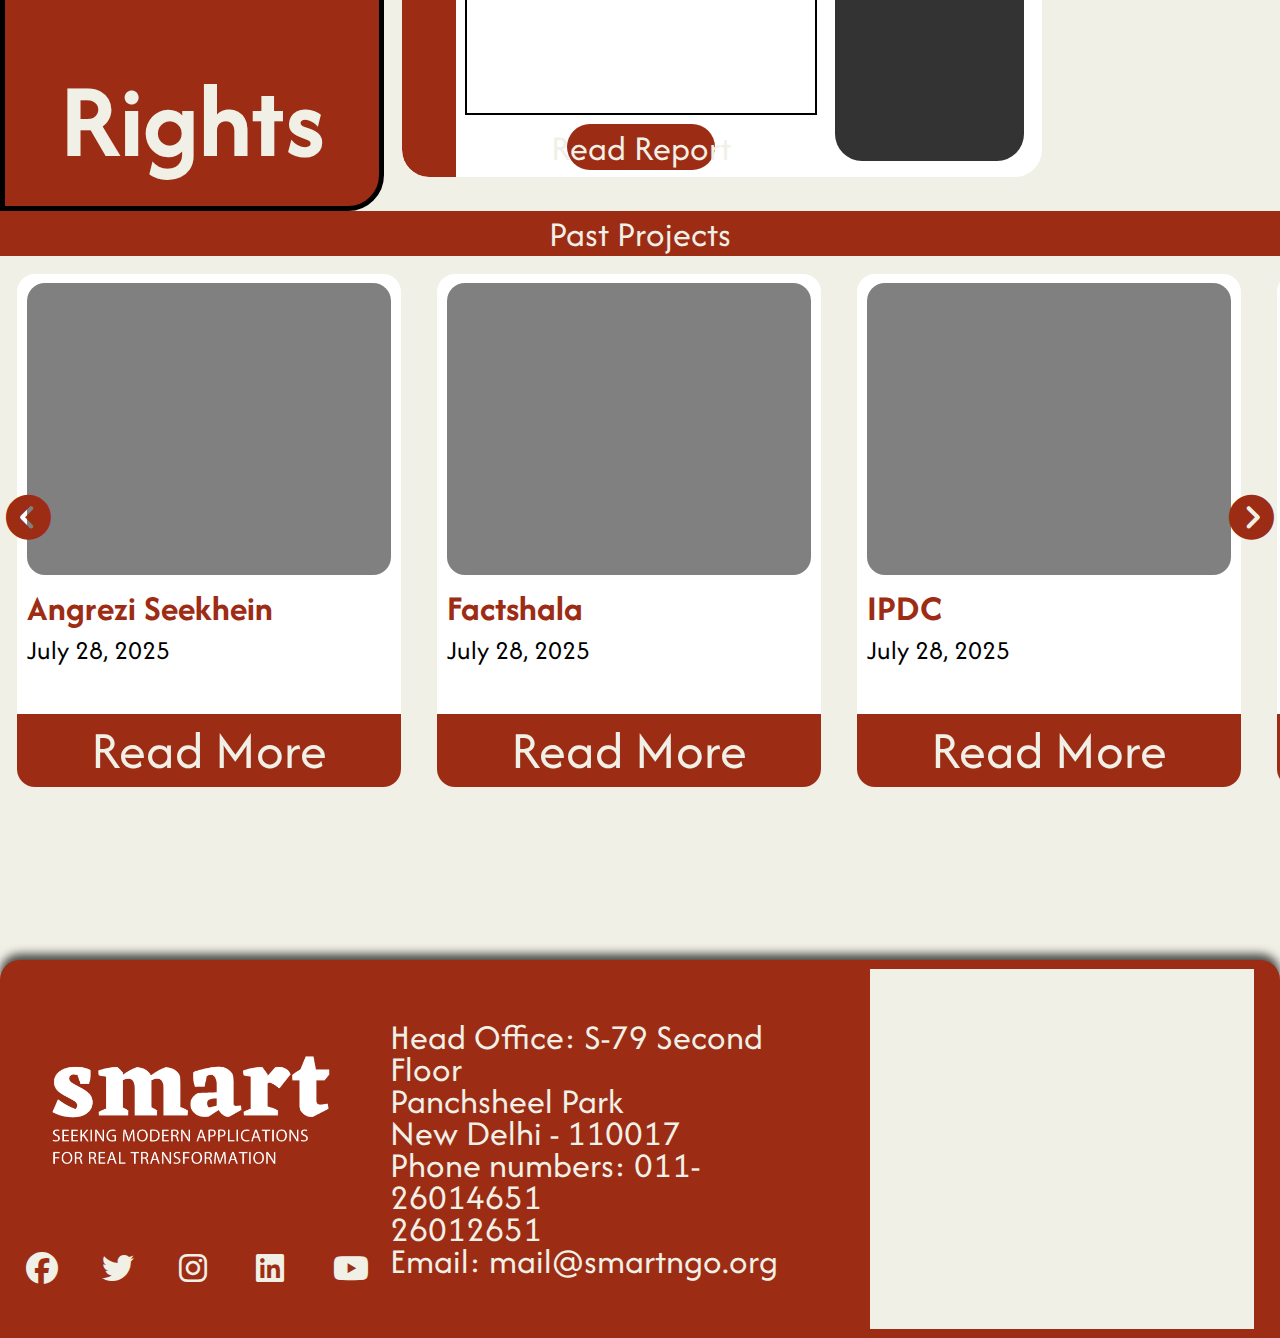
<file: ourWork_projects.html>
<!DOCTYPE html>
<html lang="en">
<head>
  <meta charset="UTF-8">
  <meta name="viewport" content="width=device-width, initial-scale=1.0">
  <title>Document</title>
  <link rel="stylesheet" href="styles.css">
  <link rel="stylesheet" href="https://cdnjs.cloudflare.com/ajax/libs/font-awesome/6.7.2/css/all.min.css" integrity="sha512-Evv84Mr4kqVGRNSgIGL/F/aIDqQb7xQ2vcrdIwxfjThSH8CSR7PBEakCr51Ck+w+/U6swU2Im1vVX0SVk9ABhg==" crossorigin="anonymous" referrerpolicy="no-referrer" />
  <link rel="preconnect" href="https://fonts.googleapis.com">
  <link rel="preconnect" href="https://fonts.gstatic.com" crossorigin>
  <link href="https://fonts.googleapis.com/css2?family=Afacad+Flux:wght@100..1000&display=swap" rel="stylesheet">
 
</head>
<body>
   <!-- Navigation -->
<nav id="navbar" class="navbar">
  <div class="nav-container">
    <div class="nav-brand">
      <div class="logo">
        <a href="./index.html"><img src="./images/SMART LOGO white.png" alt="logo" height="80"></a>
      </div>
    </div>
    <div class="nav-menu" id="nav-menu">
      <!-- Dropdown: About Us -->
      <div class="dropdown">
        <a href="#" class="nav-link dropdown-toggle">About Us</a>
        <div class="dropdown-content">
          <a href="./about_organisationalInfo.html" class="dropdown-item">Organisational Info</a>
          <a href="./about_policies.html" class="dropdown-item">Policies</a>
        </div>
      </div>
      
      <!-- Dropdown: Our Works -->
      <div class="dropdown">
        <a href="#" class="nav-link dropdown-toggle active">Our Works</a>
        <div class="dropdown-content">
          <a href="./ourWork_projects.html" class="dropdown-item active">Projects</a>
          <a href="./ourWork_reports.html" class="dropdown-item">Reports</a>
        </div>
      </div>
      
      <!-- Dropdown: Highlights -->
      <div class="dropdown">
        <a href="#" class="nav-link dropdown-toggle">Highlights</a>
        <div class="dropdown-content">
          <a href="./ourStories.html" class="dropdown-item">Our Stories</a>
          <a href="./mediaCoverage.html" class="dropdown-item">Media Coverage</a>
        </div>
      </div>
      
      <a href="#contact-details" class="nav-link">Contact</a>
      <button class="search-btn">
        <i class="fas fa-search"></i>
      </button>
    </div>
    <div class="hamburger" id="hamburger">
      <span></span>
      <span></span>
      <span></span>
    </div>
  </div>
</nav>

<div class="project-hero-section">
  <img src="./images/ourWork-project/Copy of Radio Mewat. Photo Credit- Kh Manglembi Devi (1).JPG" alt="">
</div>

<section class="project-section">
      <div class="themeProject" id="themeProject-1">
        <div class="themeProjectUpper">
          <div class="themeProjectUpper-left">
            <div class="projectDetail">
              <div class="theme-logo">
                <img src="./images/noun-health-2377442.svg" alt="" height="200">
              </div>
              <div class="theme-name">
                <h1 id="theme-heading">Health</h1>
              </div>
            </div>
          </div>
          <div class="themeProjectUpper-right">
            <div class="themeProjectCurr">
              <div class="current">Current Projects</div>
              <div class="CurrProject">
                  <div class="CurrProj" id="CurrProj-1">
                    <div class="currPro-1"></div>
                    <div class="currPro-2">
                      <h1>Sehat Sahi Laabh Kayi</h1>
                      <p>
                        <!-- Lorem ipsum dolor sit amet consectetur adipisicing elit. Deleniti hic quod earum. Illum non dicta assumenda nobis tenetur nisi dignissimos vel facere veniam, quaerat, dolorum dolores? Consequuntur error sint et rerum at itaque tempora aliquam! Molestias cumque autem porro, fugit facilis quis consequatur eligendi nemo inventore ipsum doloribus, illum eos! -->
                      </p>
                      <a href="#">Read Report</a>
                    </div>
                    <div class="currPro-3"></div>
                  </div>
                </div>
          </div>
          </div>
        </div>
        <div class="themeProjectLower">
          <div class="themeProjectPast">
              <div class="past">Past Projects</div>
              <span class="blink-arrow left-arrow"><i class="fa-solid fa-circle-chevron-left"></i></span>
              <div class="PastProject">
                <div class="PastProj" id="PastProj-1">
                  <div class="pastPro-1"></div>
                  <div class="pastPro-2">
                    <h1>Poshan Ghar</h1>
                    <p>July 28, 2025</p>
                  </div>
                  <div class="pastPro-3"><a href="#">Read More</a></div>
                </div>
                
                <div class="PastProj" id="PastProj-2">
                  <div class="pastPro-1"></div>
                  <div class="pastPro-2">
                    <h1>LF</h1>
                    <p>July 28, 2025</p>
                  </div>
                  <div class="pastPro-3"><a href="#">Read More</a></div>
                </div>
                
                <div class="PastProj" id="PastProj-3">
                  <div class="pastPro-1"></div>
                  <div class="pastPro-2">
                    <h1>SATTVA</h1>
                    <p>July 28, 2025</p>
                  </div>
                  <div class="pastPro-3"><a href="#">Read More</a></div>
                </div>
                
                <div class="PastProj" id="PastProj-4">
                  <div class="pastPro-1"></div>
                  <div class="pastPro-2">
                    <h1>TB</h1>
                    <p>July 28, 2025</p>
                  </div>
                  <div class="pastPro-3"><a href="#">Read More</a></div>
                </div>
                
                <div class="PastProj" id="PastProj-5">
                  <div class="pastPro-1"></div>
                  <div class="pastPro-2">
                    <h1>Poshan Abhiyan</h1>
                    <p>July 28, 2025</p>
                  </div>
                  <div class="pastPro-3"><a href="#">Read More</a></div>
                </div>
                
                <div class="PastProj" id="PastProj-6">
                  <div class="pastPro-1"></div>
                  <div class="pastPro-2">
                    <h1>TB Free Mewat</h1>
                    <p>July 28, 2025</p>
                  </div>
                  <div class="pastPro-3"><a href="#">Read More</a></div>
                </div>
                
              </div>
              <span class="blink-arrow right-arrow"><i class="fa-solid fa-circle-chevron-right"></i></span>
          </div>
        </div>
      </div>

      <div class="themeProject" id="themeProject-2">
        <div class="themeProjectUpper">
          <div class="themeProjectUpper-left">
            <div class="projectDetail">
              <div class="theme-logo">
                <img src="./images/noun-gender-equality-7711148.svg" alt="" height="300">
              </div>
              <div class="theme-name">
                <h1 id="theme-heading">Gender Equality</h1>
              </div>
            </div>
          </div>
          <div class="themeProjectUpper-right">
            <div class="themeProjectCurr">
              <div class="current">Current Projects</div>
              <div class="CurrProject">
                  <div class="CurrProj" id="CurrProj-1">
                    <div class="currPro-1"></div>
                    <div class="currPro-2">
                      <h1>Hinsa Ko No</h1>
                      <p>
                        <!-- Lorem ipsum dolor sit amet consectetur adipisicing elit. Deleniti hic quod earum. Illum non dicta assumenda nobis tenetur nisi dignissimos vel facere veniam, quaerat, dolorum dolores? Consequuntur error sint et rerum at itaque tempora aliquam! Molestias cumque autem porro, fugit facilis quis consequatur eligendi nemo inventore ipsum doloribus, illum eos! -->
                      </p>
                      <a href="#">Read Report</a>
                    </div>
                    <div class="currPro-3"></div>
                  </div>
                </div>
          </div>
          </div>
        </div>
        <div class="themeProjectLower">
          <div class="themeProjectPast">
              <div class="past">Past Projects</div>
              <span class="blink-arrow left-arrow"><i class="fa-solid fa-circle-chevron-left"></i></span>
              <div class="PastProject">
                <div class="PastProj" id="PastProj-1">
                  <div class="pastPro-1"></div>
                  <div class="pastPro-2">
                    <h1>Hinsa ko No Engender Health</h1>
                    <p>July 28, 2025</p>
                  </div>
                  <div class="pastPro-3"><a href="#">Read More</a></div>
                </div>
                
                <div class="PastProj" id="PastProj-2">
                  <div class="pastPro-1"></div>
                  <div class="pastPro-2">
                    <h1>Swimming into Future</h1>
                    <p>July 28, 2025</p>
                  </div>
                  <div class="pastPro-3"><a href="#">Read More</a></div>
                </div>
                
                <div class="PastProj" id="PastProj-3">
                  <div class="pastPro-1"></div>
                  <div class="pastPro-2">
                    <h1>Ending child</h1>
                    <p>July 28, 2025</p>
                  </div>
                  <div class="pastPro-3"><a href="#">Read More</a></div>
                </div>
              
              </div>
              <span class="blink-arrow right-arrow"><i class="fa-solid fa-circle-chevron-right"></i></i></span>
          </div>
        </div>
      </div>

      <div class="themeProject" id="themeProject-3">
        <div class="themeProjectUpper">
          <div class="themeProjectUpper-left">
            <div class="projectDetail">
              <div class="theme-logo">
                <img src="./images/noun-climate-change-7642491.svg" alt="" height="250">
              </div>
              <div class="theme-name">
                <h1 id="theme-heading">Climate Change</h1>
              </div>
            </div>
          </div>
          <div class="themeProjectUpper-right">
            <div class="themeProjectCurr">
              <div class="current">Current Projects</div>
              <div class="CurrProject">
                  <div class="CurrProj" id="CurrProj-1">
                    <div class="currPro-1"></div>
                    <div class="currPro-2">
                      <h1>WASH CCES</h1>
                      <p>
                        <!-- Lorem ipsum dolor sit amet consectetur adipisicing elit. Deleniti hic quod earum. Illum non dicta assumenda nobis tenetur nisi dignissimos vel facere veniam, quaerat, dolorum dolores? Consequuntur error sint et rerum at itaque tempora aliquam! Molestias cumque autem porro, fugit facilis quis consequatur eligendi nemo inventore ipsum doloribus, illum eos! -->
                      </p>
                      <a href="#">Read Report</a>
                    </div>
                    <div class="currPro-3"></div>
                  </div>
                </div>
          </div>
          </div>
        </div>
        <div class="themeProjectLower">
          <div class="themeProjectPast">
              <div class="past">Past Projects</div>
              <span class="blink-arrow left-arrow"><i class="fa-solid fa-circle-chevron-left"></i></span>
              <div class="PastProject">
                <div class="PastProj" id="PastProj-1">
                  <div class="pastPro-1"></div>
                  <div class="pastPro-2">
                    <h1>Climate Change is everyone’s Business</h1>
                    <p>July 28, 2025</p>
                  </div>
                  <div class="pastPro-3"><a href="#">Read More</a></div>
                </div>
                
                <div class="PastProj" id="PastProj-2">
                  <div class="pastPro-1"></div>
                  <div class="pastPro-2">
                    <h1>The Climate Countdown - Tamil Nadu</h1>
                    <p>July 28, 2025</p>
                  </div>
                  <div class="pastPro-3"><a href="#">Read More</a></div>
                </div>
                
                <div class="PastProj" id="PastProj-3">
                  <div class="pastPro-1"></div>
                  <div class="pastPro-2">
                    <h1>The Climate Countdown- UNICEF</h1>
                    <p>July 28, 2025</p>
                  </div>
                  <div class="pastPro-3"><a href="#">Read More</a></div>
                </div>
                
                <div class="PastProj" id="PastProj-4">
                  <div class="pastPro-1"></div>
                  <div class="pastPro-2">
                    <h1>Total Sanitation Campaign</h1>
                    <p>July 28, 2025</p>
                  </div>
                  <div class="pastPro-3"><a href="#">Read More</a></div>
                </div>
                
              </div>
              <span class="blink-arrow right-arrow"><i class="fa-solid fa-circle-chevron-right"></i></span>
          </div>
        </div>
      </div>

      <div class="themeProject" id="themeProject-4">
        <div class="themeProjectUpper">
          <div class="themeProjectUpper-left">
            <div class="projectDetail">
              <div class="theme-logo">
                <img src="./images/noun-gender-equality-7711148.svg" alt="" height="300">
              </div>
              <div class="theme-name">
                <h1 id="theme-heading">Rights</h1>
              </div>
            </div>
          </div>
          <div class="themeProjectUpper-right">
            <div class="themeProjectCurr">
              <div class="current">Current Projects</div>
              <div class="CurrProject">
                  <div class="CurrProj" id="CurrProj-1">
                    <div class="currPro-1"></div>
                    <div class="currPro-2">
                      <h1>Digital Rights are Human Rights</h1>
                      <p>
                        <!-- Lorem ipsum dolor sit amet consectetur adipisicing elit. Deleniti hic quod earum. Illum non dicta assumenda nobis tenetur nisi dignissimos vel facere veniam, quaerat, dolorum dolores? Consequuntur error sint et rerum at itaque tempora aliquam! Molestias cumque autem porro, fugit facilis quis consequatur eligendi nemo inventore ipsum doloribus, illum eos! -->
                      </p>
                      <a href="#">Read Report</a>
                    </div>
                    <div class="currPro-3"></div>
                  </div>
                </div>
          </div>
          </div>
        </div>
        <div class="themeProjectLower">
          <div class="themeProjectPast">
              <div class="past">Past Projects</div>
              <span class="blink-arrow left-arrow"><i class="fa-solid fa-circle-chevron-left"></i></span>
              <div class="PastProject">
                <div class="PastProj" id="PastProj-1">
                  <div class="pastPro-1"></div>
                  <div class="pastPro-2">
                    <h1>Angrezi Seekhein</h1>
                    <p>July 28, 2025</p>
                  </div>
                  <div class="pastPro-3"><a href="#">Read More</a></div>
                </div>
                
                <div class="PastProj" id="PastProj-2">
                  <div class="pastPro-1"></div>
                  <div class="pastPro-2">
                    <h1>Factshala</h1>
                    <p>July 28, 2025</p>
                  </div>
                  <div class="pastPro-3"><a href="#">Read More</a></div>
                </div>
                
                <div class="PastProj" id="PastProj-3">
                  <div class="pastPro-1"></div>
                  <div class="pastPro-2">
                    <h1>IPDC</h1>
                    <p>July 28, 2025</p>
                  </div>
                  <div class="pastPro-3"><a href="#">Read More</a></div>
                </div>
                
                <div class="PastProj" id="PastProj-4">
                  <div class="pastPro-1"></div>
                  <div class="pastPro-2">
                    <h1>UNHCR</h1>
                    <p>July 28, 2025</p>
                  </div>
                  <div class="pastPro-3"><a href="#">Read More</a></div>
                </div>
                
                <div class="PastProj" id="PastProj-5">
                  <div class="pastPro-1"></div>
                  <div class="pastPro-2">
                    <h1>ECI Project</h1>
                    <p>July 28, 2025</p>
                  </div>
                  <div class="pastPro-3"><a href="#">Read More</a></div>
                </div>
                
                <div class="PastProj" id="PastProj-6">
                  <div class="pastPro-1"></div>
                  <div class="pastPro-2">
                    <h1>We can do it</h1>
                    <p>July 28, 2025</p>
                  </div>
                  <div class="pastPro-3"><a href="#">Read More</a></div>
                </div>
                
                <div class="PastProj" id="PastProj-7">
                  <div class="pastPro-1"></div>
                  <div class="pastPro-2">
                    <h1>Reinterpret the Twilight Zone</h1>
                    <p>July 28, 2025</p>
                  </div>
                  <div class="pastPro-3"><a href="#">Read More</a></div>
                </div>
                
              </div>
              <span class="blink-arrow right-arrow"><i class="fa-solid fa-circle-chevron-right"></i></i></span>
          </div>
        </div>
      </div>

</section>  

    
  <section id="contact-details" class="footer">    
            <div class="footer-left">
                <div class="logo"><a href="./index.html"><img src="./images/SMART LOGO white.png" alt="logo" ></a></div>
                <div class="box2">
                  <div class="social-media-handles">
                    <div class="social-icons"><a href="https://www.google.com" target="_blank"><i class="fab fa-facebook fa-2x"></i></a></div>
                    <div class="social-icons"><a href="https://www.google.com" target="_blank"><i class="fab fa-twitter fa-2x"></i></a></i></div>
                    <div class="social-icons"><a href="https://www.google.com" target="_blank"><i class="fab fa-instagram fa-2x"></i></a></div>
                    <div class="social-icons"><a href="https://www.google.com" target="_blank"><i class="fab fa-linkedin fa-2x"></i></a></div>
                    <div class="social-icons"><a href="https://www.google.com" target="_blank"><i class="fab fa-youtube fa-2x"></i></a></div>
                  </div>
                </div>   
            </div>
            <div class="footer-middle">
                <div class="box1">
                  <div class="address-box">
                    <span class="object"><p>Head Office: S-79 Second Floor</p></span>
                    <span class="object"><p>Panchsheel Park</p></span>
                    <span class="object"><p>New Delhi - 110017</p></span>
                    <span class="object"><p>Phone numbers: 011-26014651</p></span>
                    <span class="object"><p>26012651</p></span>
                    <span class="object"><p>Email: mail@smartngo.org</p></span>
                  </div>
                </div>
            </div>

            <div class="footer-right">
                <iframe src="https://www.google.com/maps/embed?pb=!1m18!1m12!1m3!1d1752.4770554317895!2d77.21179526717363!3d28.54109899830387!2m3!1f0!2f0!3f0!3m2!1i1024!2i768!4f13.1!3m3!1m2!1s0x390ce3007fcf570d%3A0x5a9e9938e1030478!2sSeeking%20Modern%20Applications%20for%20Real%20Transformation(SMART)-NGO!5e0!3m2!1sen!2sin!4v1751275740647!5m2!1sen!2sin" width="400vw" height="250vh" style="border:0;" allowfullscreen="" loading="lazy" referrerpolicy="no-referrer-when-downgrade"></iframe>
            </div>
  </section>

  <script src="script.js"></script>
</body>
</html>
</file>
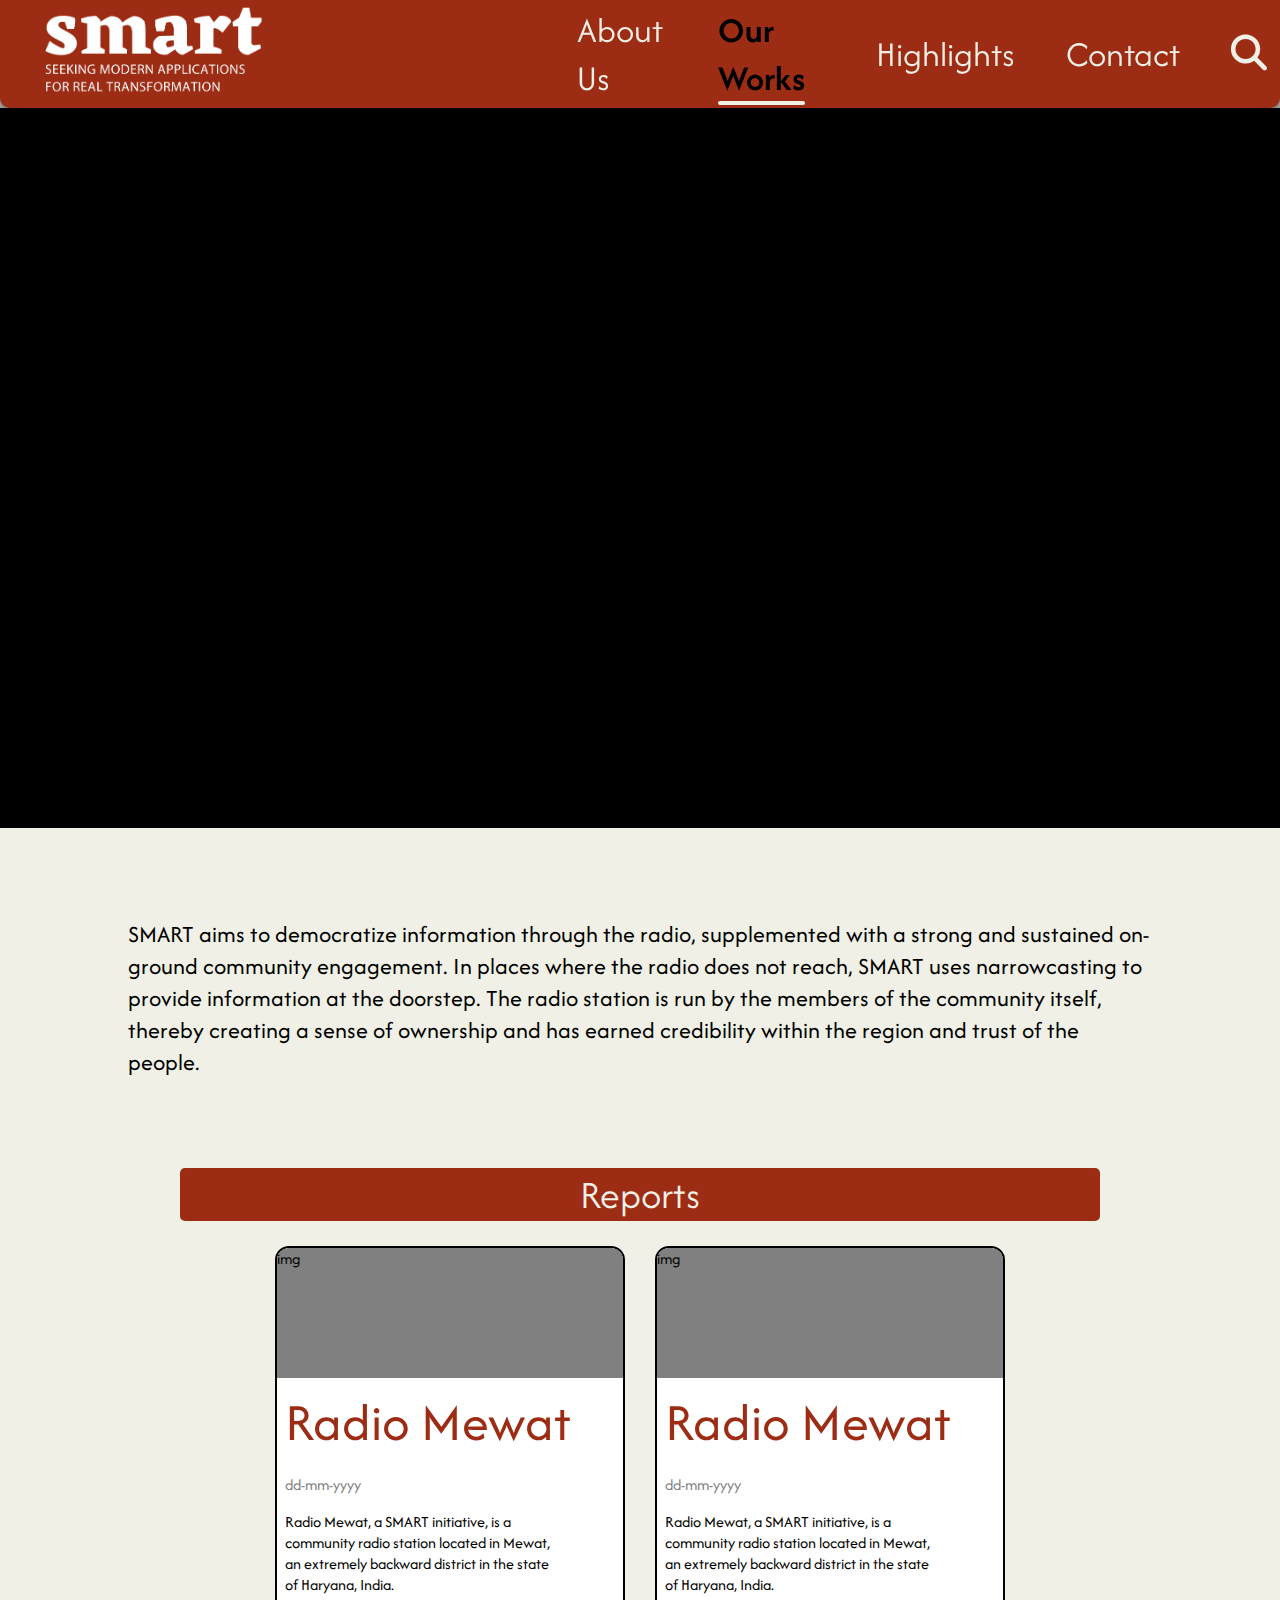
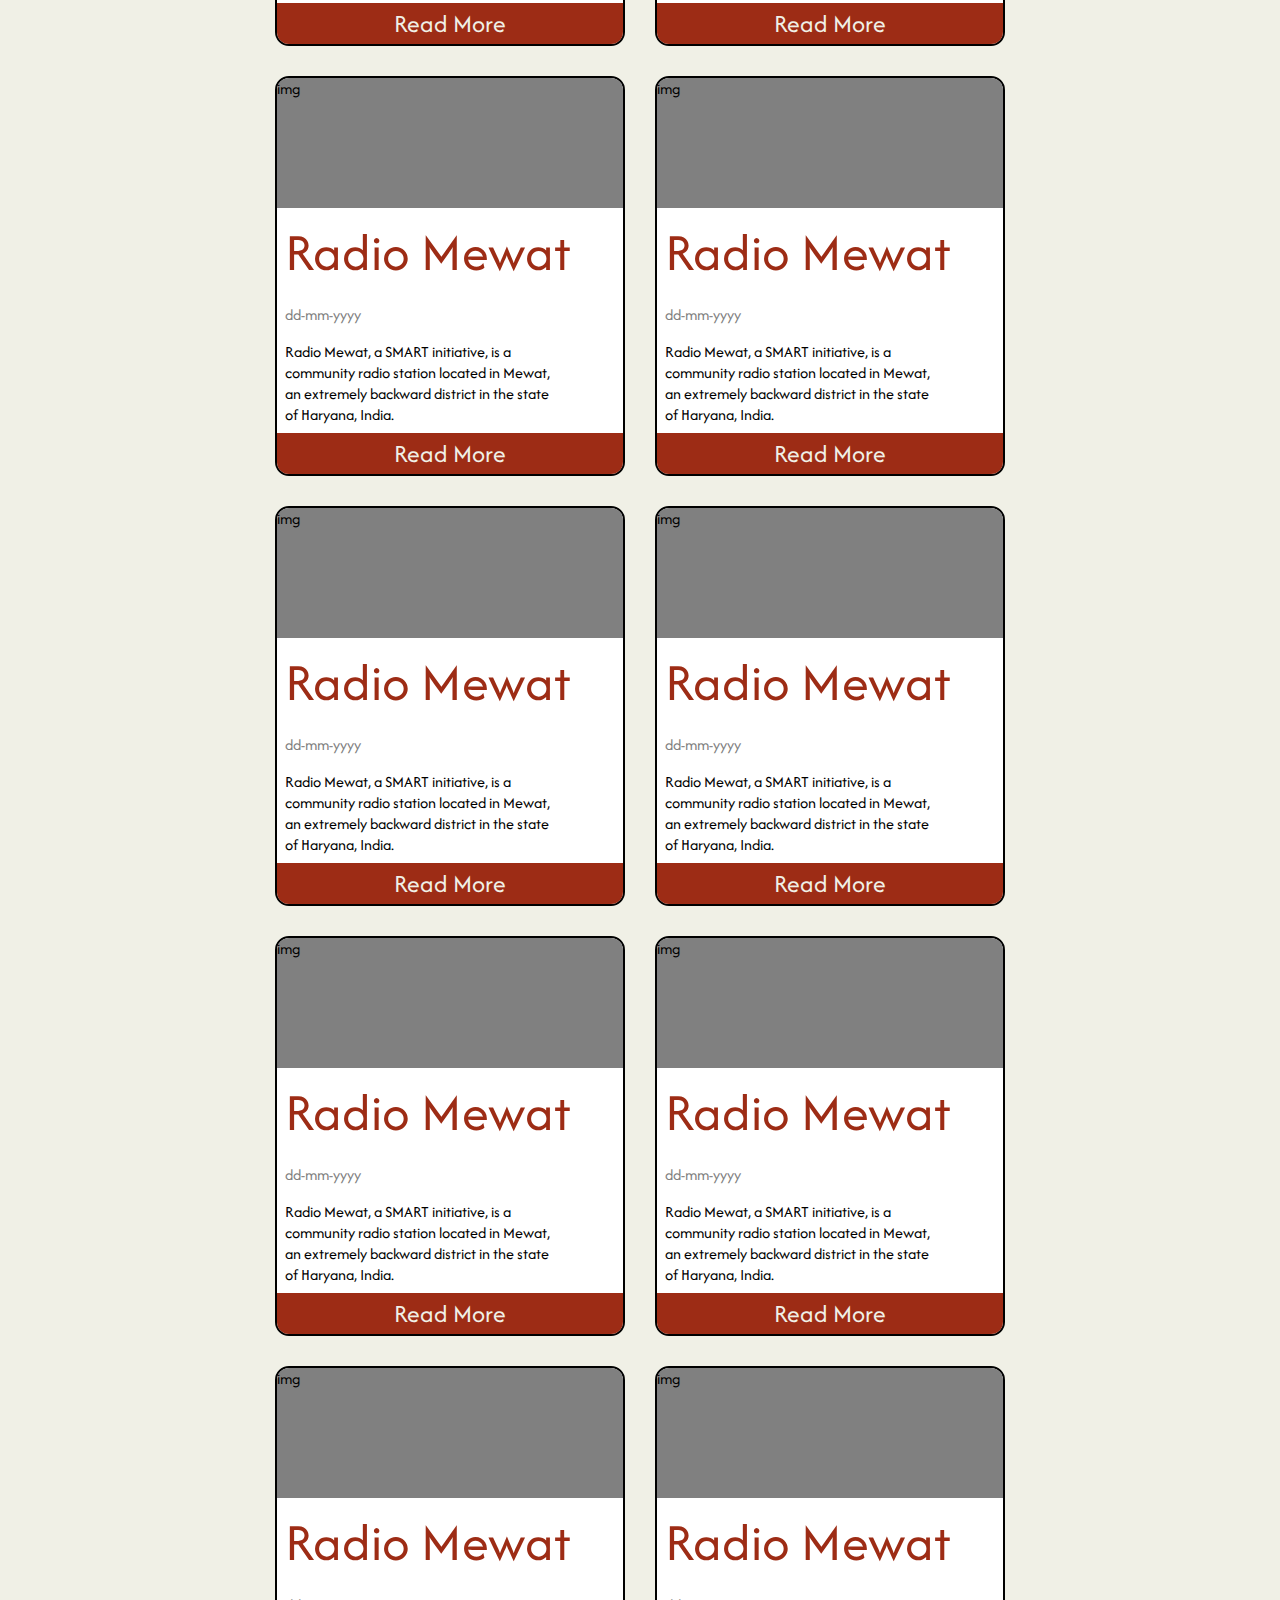
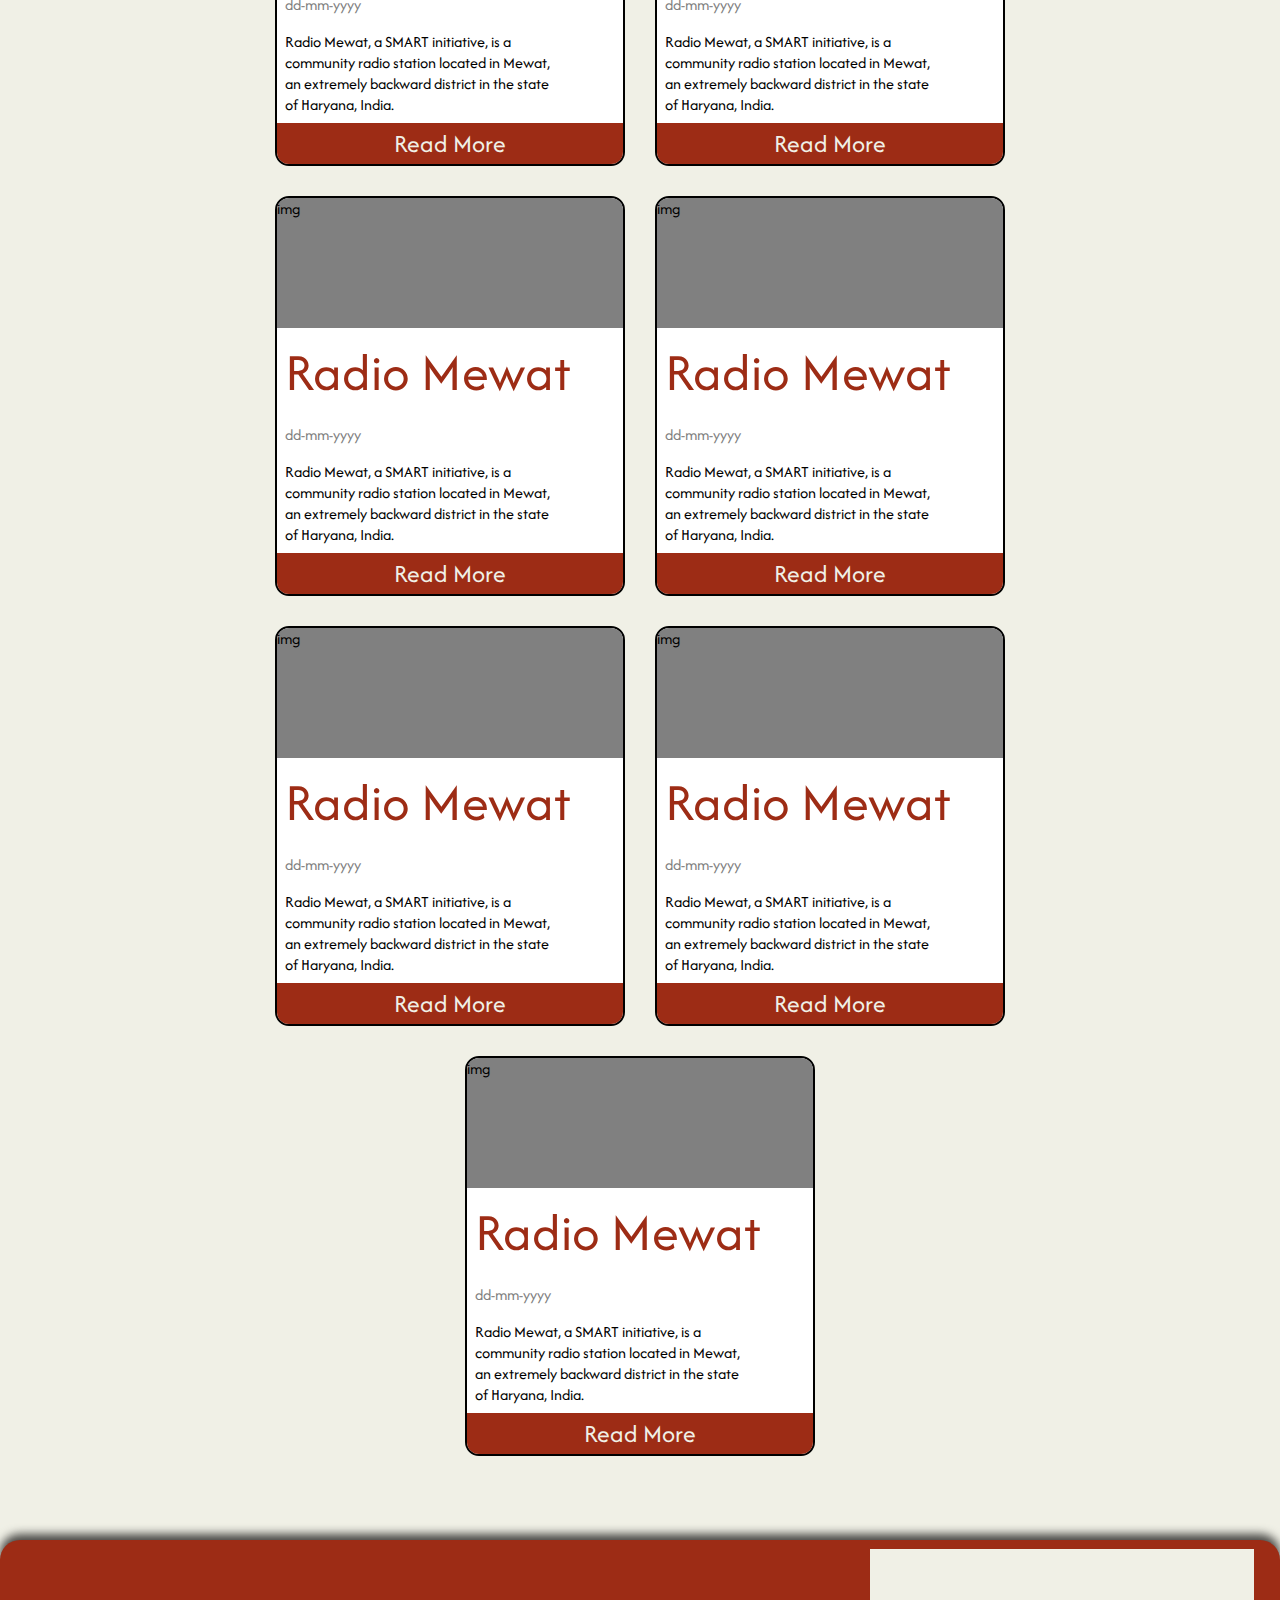
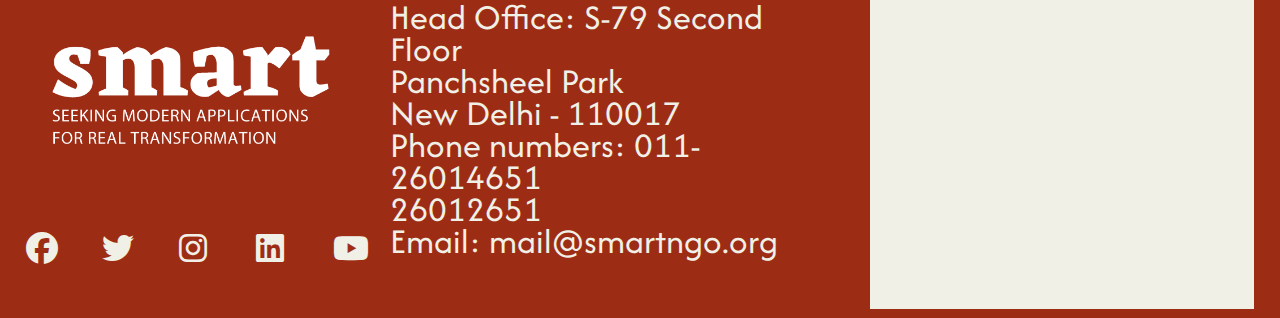
<file: ourWork_reports.html>
<!DOCTYPE html>
<html lang="en">
<head>
  <meta charset="UTF-8">
  <meta name="viewport" content="width=device-width, initial-scale=1.0">
  <title>Document</title>
  <link rel="stylesheet" href="styles.css">
  <link rel="stylesheet" href="https://cdnjs.cloudflare.com/ajax/libs/font-awesome/6.7.2/css/all.min.css" integrity="sha512-Evv84Mr4kqVGRNSgIGL/F/aIDqQb7xQ2vcrdIwxfjThSH8CSR7PBEakCr51Ck+w+/U6swU2Im1vVX0SVk9ABhg==" crossorigin="anonymous" referrerpolicy="no-referrer" />
  <link rel="preconnect" href="https://fonts.googleapis.com">
  <link rel="preconnect" href="https://fonts.gstatic.com" crossorigin>
  <link href="https://fonts.googleapis.com/css2?family=Afacad+Flux:wght@100..1000&display=swap" rel="stylesheet">
 
</head>
<body>
   <!-- Navigation -->
<nav id="navbar" class="navbar">
  <div class="nav-container">
    <div class="nav-brand">
      <div class="logo">
        <a href="./index.html"><img src="./images/SMART LOGO white.png" alt="logo" height="80"></a>
      </div>
    </div>
    <div class="nav-menu" id="nav-menu">
      
      <!-- Dropdown: About Us -->
      <div class="dropdown">
        <a href="#" class="nav-link dropdown-toggle">About Us</a>
        <div class="dropdown-content">
          <a href="./about_organisationalInfo.html" class="dropdown-item">Organisational Info</a>
          <a href="./about_policies.html" class="dropdown-item">Policies</a>
        </div>
      </div>
      
      <!-- Dropdown: Our Works -->
      <div class="dropdown">
        <a href="#" class="nav-link dropdown-toggle active">Our Works</a>
        <div class="dropdown-content">
          <a href="./ourWork_projects.html" class="dropdown-item">Projects</a>
          <a href="./ourWork_reports.html" class="dropdown-item active">Reports</a>
        </div>
      </div>
      
      <!-- Dropdown: Highlights -->
      <div class="dropdown">
        <a href="#" class="nav-link dropdown-toggle">Highlights</a>
        <div class="dropdown-content">
          <a href="./ourStories.html" class="dropdown-item">Our Stories</a>
          <a href="./mediaCoverage.html" class="dropdown-item">Media Coverage</a>
        </div>
      </div>
      
      <a href="#contact-details" class="nav-link">Contact</a>
      <button class="search-btn">
        <i class="fas fa-search"></i>
      </button>
    </div>
    <div class="hamburger" id="hamburger">
      <span></span>
      <span></span>
      <span></span>
    </div>
  </div>
</nav>

<div class="report-hero-section"></div>

<!-- Report section -->
<section class="report-section">
        <div class="report-para">
          <p>SMART aims to democratize information through the radio, supplemented with a strong and sustained on-ground community engagement. In places where the radio does not reach, SMART uses narrowcasting to provide information at the doorstep. The radio station is run by the members of the community itself, thereby creating a sense of ownership and has earned credibility within the region and trust of the people.</p>
        </div>

        <div class="report">
          <h1 class="current-heading">Reports</h1>
  
          <div class="report-container">
              <div class="reportcard-container">
                <div class="reportcontainer-image">img</div>
                <h1 class="report-heading">Radio Mewat</h1>
                <p class="report-date">dd-mm-yyyy</p>
                <p class="report-para">Radio Mewat, a SMART initiative, is a community radio station located in Mewat, an extremely backward district in the state of Haryana, India.</p>
                <div class="report-link">
                  <a href="#">Read More</a>
                </div>
              </div>
        
              <div class="reportcard-container">
                <div class="reportcontainer-image">img</div>
                <h1 class="report-heading">Radio Mewat</h1>
                <p class="report-date">dd-mm-yyyy</p>
                <p class="report-para">Radio Mewat, a SMART initiative, is a community radio station located in Mewat, an extremely backward district in the state of Haryana, India.</p>
                <div class="report-link">
                  <a href="#">Read More</a>
                </div>
              </div>
        
              <div class="reportcard-container">
                <div class="reportcontainer-image">img</div>
                <h1 class="report-heading">Radio Mewat</h1>
                <p class="report-date">dd-mm-yyyy</p>
                <p class="report-para">Radio Mewat, a SMART initiative, is a community radio station located in Mewat, an extremely backward district in the state of Haryana, India.</p>
                <div class="report-link">
                  <a href="#">Read More</a>
                </div>
              </div>
        
              <div class="reportcard-container">
                <div class="reportcontainer-image">img</div>
                <h1 class="report-heading">Radio Mewat</h1>
                <p class="report-date">dd-mm-yyyy</p>
                <p class="report-para">Radio Mewat, a SMART initiative, is a community radio station located in Mewat, an extremely backward district in the state of Haryana, India.</p>
                <div class="report-link">
                  <a href="#">Read More</a>
                </div>
              </div>
        
              <div class="reportcard-container">
                <div class="reportcontainer-image">img</div>
                <h1 class="report-heading">Radio Mewat</h1>
                <p class="report-date">dd-mm-yyyy</p>
                <p class="report-para">Radio Mewat, a SMART initiative, is a community radio station located in Mewat, an extremely backward district in the state of Haryana, India.</p>
                <div class="report-link">
                  <a href="#">Read More</a>
                </div>
              </div>
        
              <div class="reportcard-container">
                <div class="reportcontainer-image">img</div>
                <h1 class="report-heading">Radio Mewat</h1>
                <p class="report-date">dd-mm-yyyy</p>
                <p class="report-para">Radio Mewat, a SMART initiative, is a community radio station located in Mewat, an extremely backward district in the state of Haryana, India.</p>
                <div class="report-link">
                  <a href="#">Read More</a>
                </div>
              </div>
        
              <div class="reportcard-container">
                <div class="reportcontainer-image">img</div>
                <h1 class="report-heading">Radio Mewat</h1>
                <p class="report-date">dd-mm-yyyy</p>
                <p class="report-para">Radio Mewat, a SMART initiative, is a community radio station located in Mewat, an extremely backward district in the state of Haryana, India.</p>
                <div class="report-link">
                  <a href="#">Read More</a>
                </div>
              </div>
        
              <div class="reportcard-container">
                <div class="reportcontainer-image">img</div>
                <h1 class="report-heading">Radio Mewat</h1>
                <p class="report-date">dd-mm-yyyy</p>
                <p class="report-para">Radio Mewat, a SMART initiative, is a community radio station located in Mewat, an extremely backward district in the state of Haryana, India.</p>
                <div class="report-link">
                  <a href="#">Read More</a>
                </div>
              </div>
        
              <div class="reportcard-container">
                <div class="reportcontainer-image">img</div>
                <h1 class="report-heading">Radio Mewat</h1>
                <p class="report-date">dd-mm-yyyy</p>
                <p class="report-para">Radio Mewat, a SMART initiative, is a community radio station located in Mewat, an extremely backward district in the state of Haryana, India.</p>
                <div class="report-link">
                  <a href="#">Read More</a>
                </div>
              </div>
        
              <div class="reportcard-container">
                <div class="reportcontainer-image">img</div>
                <h1 class="report-heading">Radio Mewat</h1>
                <p class="report-date">dd-mm-yyyy</p>
                <p class="report-para">Radio Mewat, a SMART initiative, is a community radio station located in Mewat, an extremely backward district in the state of Haryana, India.</p>
                <div class="report-link">
                  <a href="#">Read More</a>
                </div>
              </div>
        
              <div class="reportcard-container">
                <div class="reportcontainer-image">img</div>
                <h1 class="report-heading">Radio Mewat</h1>
                <p class="report-date">dd-mm-yyyy</p>
                <p class="report-para">Radio Mewat, a SMART initiative, is a community radio station located in Mewat, an extremely backward district in the state of Haryana, India.</p>
                <div class="report-link">
                  <a href="#">Read More</a>
                </div>
              </div>
        
              <div class="reportcard-container">
                <div class="reportcontainer-image">img</div>
                <h1 class="report-heading">Radio Mewat</h1>
                <p class="report-date">dd-mm-yyyy</p>
                <p class="report-para">Radio Mewat, a SMART initiative, is a community radio station located in Mewat, an extremely backward district in the state of Haryana, India.</p>
                <div class="report-link">
                  <a href="#">Read More</a>
                </div>
              </div>
        
              <div class="reportcard-container">
                <div class="reportcontainer-image">img</div>
                <h1 class="report-heading">Radio Mewat</h1>
                <p class="report-date">dd-mm-yyyy</p>
                <p class="report-para">Radio Mewat, a SMART initiative, is a community radio station located in Mewat, an extremely backward district in the state of Haryana, India.</p>
                <div class="report-link">
                  <a href="#">Read More</a>
                </div>
              </div>
        
              <div class="reportcard-container">
                <div class="reportcontainer-image">img</div>
                <h1 class="report-heading">Radio Mewat</h1>
                <p class="report-date">dd-mm-yyyy</p>
                <p class="report-para">Radio Mewat, a SMART initiative, is a community radio station located in Mewat, an extremely backward district in the state of Haryana, India.</p>
                <div class="report-link">
                  <a href="#">Read More</a>
                </div>
              </div>
        
              <div class="reportcard-container">
                <div class="reportcontainer-image">img</div>
                <h1 class="report-heading">Radio Mewat</h1>
                <p class="report-date">dd-mm-yyyy</p>
                <p class="report-para">Radio Mewat, a SMART initiative, is a community radio station located in Mewat, an extremely backward district in the state of Haryana, India.</p>
                <div class="report-link">
                  <a href="#">Read More</a>
                </div>
              </div>
        
          </div>
        </div>

    </section>

     
 <section id="contact-details" class="footer">    
            <div class="footer-left">
                <div class="logo"><a href="./index.html"><img src="./images/SMART LOGO white.png" alt="logo" ></a></div>
                <div class="box2">
                  <div class="social-media-handles">
                    <div class="social-icons"><a href="https://www.google.com" target="_blank"><i class="fab fa-facebook fa-2x"></i></a></div>
                    <div class="social-icons"><a href="https://www.google.com" target="_blank"><i class="fab fa-twitter fa-2x"></i></a></i></div>
                    <div class="social-icons"><a href="https://www.google.com" target="_blank"><i class="fab fa-instagram fa-2x"></i></a></div>
                    <div class="social-icons"><a href="https://www.google.com" target="_blank"><i class="fab fa-linkedin fa-2x"></i></a></div>
                    <div class="social-icons"><a href="https://www.google.com" target="_blank"><i class="fab fa-youtube fa-2x"></i></a></div>
                  </div>
                </div>   
            </div>
            <div class="footer-middle">
                <div class="box1">
                  <div class="address-box">
                    <span class="object"><p>Head Office: S-79 Second Floor</p></span>
                    <span class="object"><p>Panchsheel Park</p></span>
                    <span class="object"><p>New Delhi - 110017</p></span>
                    <span class="object"><p>Phone numbers: 011-26014651</p></span>
                    <span class="object"><p>26012651</p></span>
                    <span class="object"><p>Email: mail@smartngo.org</p></span>
                  </div>
                </div>
            </div>

            <div class="footer-right">
                <iframe src="https://www.google.com/maps/embed?pb=!1m18!1m12!1m3!1d1752.4770554317895!2d77.21179526717363!3d28.54109899830387!2m3!1f0!2f0!3f0!3m2!1i1024!2i768!4f13.1!3m3!1m2!1s0x390ce3007fcf570d%3A0x5a9e9938e1030478!2sSeeking%20Modern%20Applications%20for%20Real%20Transformation(SMART)-NGO!5e0!3m2!1sen!2sin!4v1751275740647!5m2!1sen!2sin" width="400vw" height="250vh" style="border:0;" allowfullscreen="" loading="lazy" referrerpolicy="no-referrer-when-downgrade"></iframe>
            </div>
  </section>   
  

  <script src="script.js"></script>
</body>
</html>
</file>
<file: styles.css>
* {
    margin: 0;
    padding: 0;
    box-sizing: border-box;
}


html {
  scroll-behavior: smooth;
}

body {
    height: 100%;
    width: 100%;
    background-color: var(--background);
    font-family: 'Afacad Flux', sans-serif;
}

:root {
  --white: #fff;
  --red-primary: #9D2C15;
  --black: #000;
  --background: #F0F0E6;
  --shadow: 0 6px 20px 0 rgba(0, 0, 0, 0.9);

  --gray-medium: #333;
  --grey: #dadada;
}

.navbar {
  position: sticky;
  top: 0;
  width: 100%;
  height: 12vh;
  background: var(--red-primary);
  box-shadow: var(--shadow);
  z-index: 1000;
  transition: all 0.3s ease;
  border-radius: 0px 0px 10px 10px;
}

.nav-container {
  max-width: 100%;
  /* margin: 0 auto; */
  padding: 0 1vw;
  display: flex;
  justify-content: space-between;
  align-items: center;
  height: 12vh;
  /* border: 2px solid black; */
  
}

.logo {
  height: 16vh;
  margin-left: 2vw;
  /* border: 2px solid black; */
  /* display: flex;
  justify-content: center;
  align-items: center; */
}

.logo img {
  height: 14vh;
  position: relative;
  top: 1vh;
}

.nav-menu {
  display: flex;
  align-items: center;
  width: 55%;
  gap: 4vw;
  /* border: 2px solid black; */
}

.nav-menu a {
  font-size: 4vh;
  font-weight: 350;
  text-decoration: none;
  /* border: 2px solid black; */
}

.nav-link,
.nav-link:visited {
  text-decoration: none;
  color: var(--background);
  font-weight: 800;
  position: relative;
  transition: color 0.3s ease;
  padding: 8px 0; /* yha pe dekhna hai */
}

.nav-link:hover,
.nav-link.active {
  color: var(--black);
  font-weight: 600;
}

.nav-link.active::after {
  content: '';
  position: absolute;
  bottom: 5px;        /* yha pe dekhna hai */
  left: 0;
  right: 0;
  height: 4px;
  border-radius: 30px;
  background: var(--background);
}

.search-btn {
  background: none;
  border: none;
  color: var(--background);
  font-size: 4vh;
  cursor: pointer;
  /* padding: 8px; */
  transition: color 0.3s ease;
}

.search-btn:hover {
  color: var(--black);
}

/* Dropdown Styles */
.dropdown {
  position: relative;
  display: inline-block;
}

.dropdown-toggle::after {
  content: ''/*▼*/;  /*symbol for list on navBar*/
  font-size: 0.7em;
  color: black;
}

.dropdown-content {
  display: none;
  position: absolute;
  left: 0;
  top: 100%;
  min-width: 9vw;
  background: var(--background);
  box-shadow: 0 8px 24px rgba(0,0,0,0.08);
  border-radius: 0 0 2vh;
  overflow: hidden;
  z-index: 2000;
  flex-direction: column;
}

.dropdown-content .dropdown-item {
  color: var(--gray-medium);
  padding: 2vh 2vw;
  text-decoration: none;
  display: block;
  font-size: 1.2rem;
  transition: background 0.2s, color 0.2s;
  white-space: nowrap;
}

.dropdown-content .dropdown-item:hover {
  background: var(--red-primary);
  color: var(--background);
}

.dropdown:hover .dropdown-content {
  display: flex;
}

/* Hamburger Responsive */
.hamburger {
  display: none;
  flex-direction: column;
  cursor: pointer;
  gap: 0.6rem;
}

.hamburger span {
  width: 7vw;
  height: 0.5vh;
  background: var(--background);
  transition: 0.3s;
}

/* Responsive Styles */
@media (max-width: 900px) {
  .nav-menu {
    position: fixed;
    top: 64px;
    right: 0;
    background: var(--white);
    flex-direction: column;
    align-items: flex-start;
    gap: 0;
    width: 220px;
    height: 100vh;
    transform: translateX(100%);
    transition: transform 0.3s;
    box-shadow: -2px 0 12px rgba(0,0,0,0.08);
    z-index: 9999;
  }
  .nav-menu.open {
    transform: translateX(0);
  }
  .nav-link, .dropdown {
    width: 100%;
    padding: 0;
  }
  .dropdown-content {
    position: static;
    box-shadow: none;
    border-radius: 0;
    min-width: 100%;
  }
  .dropdown-content .dropdown-item {
    padding-left: 32px;
  }
  .hamburger {
    display: flex;
  }
}

.hero-section {
  width: 100%;
  height: auto;
}

.hero-section img {
  /* height: 100%; */
  width: 100%;
}

/* About section */
.writting-container {
  height: 95vh;
  width: 100%;
  /* border: 2px solid black; */
  display: flex;
}

#written-content {
  height: 100%;
  width: 55%;
  /* border: 2px solid black; */
}

#about-image {
  height: 100%;
  width: 45%;
  background-color: transparent;
  /* border: 2px solid black; */
  display: flex;
  justify-content: center;
  align-items: center;
}
#about-image img {
  height: 56vh;
  border-radius: 1em;
}


#written-content h1 {
 text-align: left;
 color: var(--red-primary);
 font-size: 8vh;
 margin: 6vh 0vh 0vh 10vh;
 font-weight: 400;
 /* border: 2px solid black; */
}

#written-content p {
  text-align: justify;
  font-size: 1.5em;
  /* border: 2px solid black; */
  margin: 3vh 0 5vh 10vh;
  line-height: 5vh;

}

#written-content a {
  font-size: 5vh;
  text-align: center;
  text-decoration: none;
  padding: 2vh;
  border-radius: 1vh;
  background-color: var(--red-primary);
  color: var(--background);
  margin: 10vh 0vh 0vh 10vh;
}

#written-content a:hover {
  color: var(--black);
}


.highlighted {
  height: 90vh;
  width: 100%;
  /* background-color: #dadada; */
  display: flex;
  justify-content: space-between;
  align-items: center;
  position: sticky;
  top: 13vh;
  z-index: 999;
} 

.left, .right {
  width: 22%;
  height: 90vh;
  display: flex;
  flex-direction: column;
  justify-content: center;
  align-items: center;
  /* background-color: teal; */

}

.radio-body {
  /* border: 2px solid black; */
} 

.text {
  margin: 1em 0;
}

.text h1 {
  font-size: 7vh;
  margin: 0;
  letter-spacing: 1vh;
  color: var(--red-primary);
}

#radio-element {
  height: 570px;
}

#radio-knob {
  height: 230px;
  position: absolute;
  top: 308px;
  right: 330px;
}

/* theme section start */
.container {
  height: 100vh;
  width: 100%;
  display: flex;
  justify-content: center;
  align-items: flex-start;
  position: sticky;
  top: 17vh;
  /* background-color: teal; */

}

.container .card {
  width: 62%;   
  /* border: 2px solid black;  */
  border-radius: 15px;
  overflow: hidden;
  display: flex;
  justify-content: space-between;
  align-items: flex-start;
  position: sticky;
  top: 18vh;
  z-index: 900;
}



.container .card #card1 {
  height: 519px;
  width: 510px;
  background-color: var(--red-primary);  
  border: 2px solid black;
}

#card1 #card-image {
  height: 100%;
}

.container .card .icon {
  height: 300px;
  width: 353px;
  /* background-color: yellowgreen;   */
  display: flex;
  justify-content: center;
  align-items: flex-start;
}

.icon #theme1 {
  height: 240px;
  margin-top: 24px;
}
.icon #theme2 {
  height: 340px;
  transform: rotate(30deg);
  position: relative;
  bottom: 10px;
}
.icon #theme3 {
  height: 337px;
  position: relative;
  bottom: 10px;
  transform: rotate(-30deg);
}

/* 
.container .card .ima {
  height: 75%;
  width: 100%;
}

.container .card .info {
  height: 25%;
  width: 100%;
  border: 2px solid black;
}

.container .card .info h1 {
  border: 2px solid black;
  text-align: center;
  font-size: 40px;
}

.container .card .info a {
  text-decoration: none;
  margin-left: 18%;
  color: black;
  background-color: #C72A09;
  font-size: 30px;
  font-weight: 100;
  animation: smooth-blink 2s infinite;
}

.container .card .info a:hover {
  animation-play-state: paused;
  border: 2px solid black;
  border-radius: 5px;
}

.card img {
  width: 100%;
  height: 100%; 
}

@keyframes smooth-blink {
  0%, 100% { opacity: 1; }
  50% { opacity: 0.5; }
} */

.end {
  position: sticky;
  z-index: 999;
  width: 100%;
  height: 10vh;
  top: 10vh;
  /* background-color: wheat; */
  /* margin-bottom: 7vh; */
}
/* theme section end */




/* smart's children */
.child-section {
  height: 85vh;
  width: 100%;
  /* border: 2px solid black; */
  background-color: var(--background);
  display: flex;
  justify-content: space-evenly;
  align-items: center;
  margin-top: 20vh;
  /* margin-bottom: 10vh; */
}

.child-section .child-card-container {
  width: 25%;
  height: 90%;
  background-color: white;
  border-radius: 31px;
  display: flex;
  flex-direction: column;
  align-items: center;
  justify-content: space-around;
  /* border: 2px solid black; */
}

.child-container-image {
  height: 70%;
  width: 90%;
  background-color: grey;
  border-radius: 1rem;
  margin: 2vh 0;
}

.child-card-container h1 span {
  color: var(--red-primary);
  /* border: 2px solid black; */
}

.child-card-container p {
  /* border: 2px solid black; */
  margin: 1vh 2vw;
  text-align: justify;
  font-size: 1.1rem;
  font-weight: 500;
}


/* latest stories */
.latest-stories {
  height: auto;
  width: 100%;
  background-color: var(--red-primary);
  
}

.latest-stories h1 {
  text-align: center;
  font-size: 35px;
  font-weight: 350;
  color: var(--background);
  /* border: 2px solid black; */
}


.latest-stories .card-wrapper {
  height: 75vh;
  width: 100%;
  background-color: var(--background);
  display: flex;
  justify-content: space-evenly;
  align-items: center;
}

.card-wrapper .card-container {
  width: 29%;
  height: 90%;
  background-color: white;
  border-radius: 31px;
  display: flex;
  flex-direction: column;
  align-items: center;
  justify-content: center;
  overflow: hidden;

}
.container-image {
  height: 60%;
  width: 90%;
  background-color: grey;
  border-radius: 31px;
  margin-top: 10px;
  /* border: 2px solid black; */
}

.card-container h1 {
  text-align: left;
  /* border: 2px solid black; */
}

.card-container h1 span {
  color: var(--red-primary);
}

.card-container p {
  /* border: 2px solid black; */
  padding: 1vh;
  text-align: justify;
  margin: 0 2vh;
  /* font-size: 1rem; */
  /* font-size: 15px; */
  font-weight: 500;
}

.card-container .ls-link {
  background-color: var(--red-primary);
  width: 100%;
  height: 3rem;
  display: flex;
  justify-content: center;
  align-items: center;
}
.ls-link a {
  color: var(--white);
  font-size: 25px;
  text-decoration: none;
  text-align: center;
}

.ls-link a:hover {
  font-size: 30px;
}
/* latest stories  end */



/* Our-Partners */
/* .our-partners {
  height: 60vh;
  width: 100%;
  background-color: #dadada;
  margin-bottom: 10vh;
  /* border: 2px solid black; */
/* } */
/* 
.our-partners h1 {
  text-align: center;
  font-size: 45px;
  font-weight: 500;
  color: var(--red-primary);
  margin: 2vh;
} */

/* .our-partners p {
  text-align: center;
  font-size: 22px;
  margin: 1vh; 
} */ 

.our-partners {
  width: 100%;
  background-color: #dadada;
  padding-bottom: 10vh;
}

.our-partners h1 {
  text-align: center;
  font-size: 45px;
  font-weight: 500;
  color: var(--red-primary);
  margin: 2vh;
}

.our-partners p {
  text-align: center;
  font-size: 22px;
  margin: 1vh;
}

.partners-section {
  margin: 40px 0;
  text-align: center;
}

.partners-section h2 {
  font-size: 22px;
  font-weight: 600;
  margin-bottom: 20px;
  color: #333;
}

.logos-row {
  display: flex;
  overflow: hidden;
  justify-content: flex-start;
  align-items: center;
  gap: 40px;
  padding: 10px 0;
  width: 80vw;
  margin: 0 auto 10px auto;
  height: 80px;
  position: relative;
}

.logos-row img {
  height: 60px;
  width: auto;
  object-fit: contain;
  background: white;
  border-radius: 8px;
  box-shadow: 0 2px 8px rgba(0,0,0,0.08);
  min-width: 120px;
  transition: transform 0.3s;
}

.logo-carousel-wrapper {
  width: 960px;      /* 6 * 160px logo min-width */
  overflow: hidden;
  margin: 0 auto 30px auto;
}

.logo-carousel {
  display: flex;
  align-items: center;
  gap: 20px;
  width: max-content;
  animation: scroll-left 20s linear infinite;
}

.logo-carousel img {
  min-width: 140px;
  max-width: 140px;
  height: 100px;
  object-fit: contain;
  background: #fff;
  border-radius: 8px;
  padding: 10px;
  /* filter: grayscale(100%); */
  box-shadow: 0 2px 8px rgba(0,0,0,0.08);
}

@keyframes scroll-left {
  0% { transform: translateX(0); }
  100% { transform: translateX(-50%); }
}

/* Our-Partners end */


/*  footer start */
.footer {
  width: 100%;
  height: 42vh;
  border-radius : 20px 20px 0px 0px;
  box-shadow: 0 -6px 10px 0 rgba(0, 0, 0, 0.7);
  display: flex;
  justify-content: space-between;
  align-items: center;
  background-color: var(--red-primary);
}

.footer-left {
  height: 100%;
  width: 30%;
  /* border: 2px solid black; */
  /* display: flex; */
  justify-content: center;
  align-items: center;
}

.footer-left .logo {
  height: 60%;
  display: flex;
  justify-content: center;
  align-items: center;
  /* border: 2px solid black; */
  margin-top: 4vh;
}


.footer-left .logo img {
  height: 18vh;
}

.footer-left .box2 {
  height: 30%;
  width: 100%;
  display: flex;
  /* justify-content: center; */
  align-items: center;
  /* border: 2px solid wheat; */
  margin-left: 2vw;
}

.footer-middle {
  width: 35%;
  height: 100%;
  /* border: 2px solid black; */
}

.footer-middle .box1 {
  /* border: 2px solid white; */
  height: 100%;
  width: 100%;
  display: flex;
  justify-content: center;
  align-items: center;
  font-size: 4vh;
}

.footer-middle .box1 span p {
  /* font-size: 4vh; */
  line-height: 2rem;
  /* text-align: center; */
  color: var(--background);
}



.box2 .social-media-handles {
  display: flex;
  justify-content: center;
  align-items: center;
}

.social-icons a {
  text-decoration: none;
}
.social-icons a i {
  color: var(--background);
  height: 6vh;
  width: 6vw;
}

.footer-right {
  height: 95%;
  width: 30% ;
  display: flex;
  justify-content: center;
  align-items: center;
  background-color: var(--background);
  margin: 2vw;
  /* border: 2px solid black; */
}

.social-media-handles .social-icons i:hover {
  transform: translateY(-10px);
  color: var(--background);
}

/*  footer end */
/* index end */



/* About Page */
/* About us- Organisational Info  */
/* Some paagraph */
.AC-hero-section {
  height: 100vh;
  width: 100%;
  background-color: #304456;
}

.about-content {
  height: auto;
  width: 100%;
  /* border: 2px solid black; */
  padding-bottom: 5vh;
}

.AC-heading h1 {
  font-size: 40px;
  font-weight: 400;
  margin: 30px 50px;
  
} 

.AC-heading h1 span {
  color: var(--red-primary);
  font-weight: 700;
}

.AC-paragraph p {
  /* font-size: 22px; */
  font-size: 1.5rem;
  font-weight: 400;
  text-align: justify;
  /* margin: 20px 50px;  */
  margin: 3vh 4vw; 
}

/* govering bodies  start*/
.governing-bodies h1 {
  background-color: var(--red-primary);
  color: var(--background);
  font-size: 5vh;
  font-weight: 400;
  text-align: center;
}
/* Carousel Row */
.carousel {
  display: flex;
  align-items: center;
  overflow: hidden;
  width: 100%;
  height: 45vh;
  background: transparent;
  position: relative;
  margin-top: 2rem;
  margin-bottom: 1rem;
  /* Hide scrollbar */
  scrollbar-width: none;
}
.carousel::-webkit-scrollbar { display: none; }

.gBcard, .oTcard {
  /* min-width: 300px; */
  min-width: 20vw;
  width: 20vw;
  max-width: 25vw;
  height: 40vh;
  background: gray;
  /* border: 2px solid black; */
  border-radius: 1rem;
  margin: 0 1vw;
  position: relative;
  overflow: hidden;
  transition: width 0.4s cubic-bezier(.4,2,.6,1), box-shadow 0.3s;
  display: flex;
  align-items: center;
  justify-content: center;
  cursor: pointer;
}

.gBcard img, .oTcard img {
  width: 90%;
  height: 90%;
  object-fit: cover;
  border-radius: 1rem;
  transition: opacity 0.4s;
}

.gBcard .info, .oTcard .info {
  position: absolute;
  left: 0; right: 0; top: 0; bottom: 0;
  display: flex;
  flex-direction: column;
  align-items: center;
  justify-content: center;
  opacity: 0;
  pointer-events: none;
  transition: opacity 0.4s;
  background: rgba(255,255,255,0.3);
}

.gBcard:hover, .oTcard:hover {
  width: 420px;
  box-shadow: 0 8px 32px rgba(0,0,0,0.5);
  z-index: 2;
  border: 2px solid black;
}

.gBcard:hover img, .oTcard:hover img {
  opacity: 0;
}

.gBcard:hover .info, .oTcard:hover .info {
  opacity: 1;
  pointer-events: all;
}

.info h2 {
  font-size: 2rem;
  color: var(--red-primary);
  margin-bottom: 0.5rem;
}
.info p {
  font-size: 1.2rem;
  color: #304456;
}
/* govering bodies  end*/

/* our team  */
.our-team {
  height:auto;
  width: 100%;
  margin: 8vh 0;
  background-color: var(--background);
  border-radius: 30px;
}

.ourteam-heading {
  width: 100%;
  height: 8vh;
  background-color: #9D2C15;
  color: var(--background);
  display: flex;
  justify-content: center;
  align-items: center;
}

.ourteam-heading h1 {
  color: var(--background);
  font-size: 7vh;
  font-weight: 300;
}

.ourteam-para {
  width: 100%;
  height: auto;
  /* border: 2px solid black; */
  margin-top: 1vh; 
  padding: 1vh 3vw;
}

.ourteam-para p {
  font-size: 1.5em;
  text-align: center;
  font-weight: 450;
}

.team-container {
  display: flex;
  max-width: 100vw;
  margin: 5vh 2vw;
  gap: 10vw;
  /* border: 2px solid black; */
}

.team-profile {
  flex: 0 0 320px;
  background: var(--grey-azure);
  border-radius: 1rem;
  box-shadow: 0 2px 16px rgba(0,0,0,0.8);
  padding: 3vh 2vw;
  display: flex;
  flex-direction: column;
  align-items: center;
  justify-content: flex-start;
  min-width: 40vw;
  background-color: var(--red-primary);
  /* height: auto; */
  /* border: 2px solid black; */
}

.team-profile img {
  width: auto;
  height: 40vh;
  border-radius: 1rem;
  object-fit: cover;
  /* border: 3px solid var(--red-primary); */
}

.profile-desc {
  color: var(--background);
  font-weight: 400;
  font-size: 1.7rem;
  line-height: 1.5;
  text-align:justify;
  margin: 3vh;
  /* border: 2px solid black; */
}

.team-list {
  /* width: 1vw; */
  flex: 1;
  display: flex;
  align-items: flex-start;
  /* border: 2px solid black; */
}

.team-columns {
  display: flex;
  gap: 1vw;
  width: 100%;
  /* border: 2px solid black; */
}

.team-col {
  flex: 1;
  display: flex;
  flex-direction: column;
  gap: 1vh;
  /* border: 2px solid black; */
}

.team-member {
  display: flex;
  flex-direction: column;
  padding: 1vh 0;
  cursor: pointer;
  /* border-radius: 4px; */
  /* border: 2px solid black; */
  transition: background 0.4s;
}

.team-member .name {
  font-size: 1.8em;
  font-weight: 500;
  color: var(--black);
  transition: color 0.2s;
}

.team-member .role {
  font-size: 25px;
  color: var(--black);
  transition: color 0.2s;
}

.team-member:hover .name,
.team-member:hover .role {
  color: var(--red-primary);
  font-size: 2rem;
}

.team-member.active .name,
.team-member.active .role {
  color: var(--red-primary);
}

@media (max-width: 900px) {
  .team-container {
    flex-direction: column;
    gap: 32px;
    padding: 0 12px;
  }
  .team-profile {
    margin-bottom: 24px;
    width: 100%;
  }
  .team-columns {
    flex-direction: column;
    gap: 0;
  }
  .team-col {
    flex-direction: row;
    flex-wrap: wrap;
    gap: 16px;
  }
}



/* our work - Projects */
.project-hero-section {
  width: 100%;
  height: 90vh;
  /* background-color: black; */
  /* background-image: url(./images/ourWork-project/Copy\ of\ Radio\ Mewat.\ Photo\ Credit-\ Kh\ Manglembi\ Devi\ \(1\).JPG); */
}

.project-hero-section img {
  width: 100%;
  object-fit: cover;
}

.project-section {
  width: 100%;
  height: auto;
  background-color: var(--background);
}

.project-section .themeProject {
  width: 100%;
  height: 122vh;
  /* border: 2px solid black; */
  margin: 10vh 0;
  background-color: var(--background);
}

.themeProjectUpper {
  height: 40%;
  width: 100%;
  /* border: 2px solid black; */
  display: flex;
}

.themeProjectUpper-left {
  height: 100%;
  width: 30%;
  /* border: 2px solid black; */
  background-color: var(--red-primary);
  overflow: hidden;
  border: 5px solid black;
  border-radius: 4vh 0 4vh 0;
}

.projectDetail {
  height: 100%;
  width: 100%;
  /* overflow: hidden; */
}

.theme-logo {
  height: 60%;
  width: 100%;
  /* border: 2px solid black; */
  padding-top: 6vh;
  display: flex;
  justify-content: center;
  align-items: center;
}

.theme-name {
  height: 40%;
  width: 100%;
  font-size: 6vh;
  color: var(--background);
  /* border: 2px solid black; */
  display: flex;
  justify-content: center;
  align-items: center;
}


.themeProjectUpper-right {
  height: 100%;
  width: 70%;
  /* border: 2px solid black; */
}

.CurrProject, .PastProject {
  display: flex;
   /* Force horizontal scrolling */
  overflow-x: auto;
  overflow-y: hidden; /* No vertical scroll */
  white-space: nowrap;
  scroll-snap-type: x proximity; /* Optional: snaps to children on scroll */
  padding-bottom: 1vh; /* Makes scroll bar visible if needed */
}

.CurrProject .CurrProj  {
  height: 38vh;
  width: 50vw;
  margin: 2vh;
  border-radius: 3vh;
  overflow: hidden;
  /* border: 2px solid black; */
  flex: 0 0 auto; /* Prevent shrinking, stay same width */
  /* Optional scroll snap alignment */
  scroll-snap-align: start;
  display: flex;
  background-color: var(--white);
}

.currPro-1 {
  height: 100%;
  width: 10%;
  /* border: 2px solid black; */
  border-radius: 3vh 0 0 3vh;
  background-color: var(--red-primary);
}

.currPro-2 {
  height: 90%;
  width: 55%;
  /* border: 2px solid black; */
  margin: 2vh 1vh;
  background-color: transparent;
  
  
}

.currPro-2 h1 {
  height: 20%;
  font-size: 4vh;
  color: var(--red-primary);
  /* border: 2px solid black; */
  text-align: center;
}

.currPro-2 p {
  height: 65%;
  border: 2px solid black;
  margin-bottom: 1vh;
  
}

.currPro-2 a {
  height: 15%;
  text-decoration: none;
  font-size: 4vh;
  color: var(--background);
  background-color: var(--red-primary);
  margin: 0 8vw;
  border-radius: 5em;
  display: flex;
  justify-content: center;
}

.currPro-2 a:hover {
  font-size: 4.5vh;
}

.currPro-3 {
  height: 90%;
  width: 35%;
  /* border: 2px solid black; */
  border-radius: 3vh;
  margin: 2vh 2vh 2vh 1vh;
  background-color: var(--gray-medium);
}

.PastProject .PastProj  {
  height: 57vh;
  width: 30vw;
  margin: 2vh;
  border-radius: 2vh;
  /* border: 2px solid black; */
  flex: 0 0 auto; /* Prevent shrinking, stay same width */
  /* Optional scroll snap alignment */
  scroll-snap-align: start;
  display: flex;
  flex-direction: column;
  align-items: center;
  background-color: var(--white);
}

.pastPro-1 {
  height: 60%;
  width: 95%;
  /* border: 2px solid black; */
  margin: 1vh 0 0 0;
  border-radius: 2vh;
  background-color: gray;
}

.pastPro-2 {
  height: 25%;
  width: 95%;
  /* border: 2px solid black; */
  margin: 1vh 0 0 0;
}

.pastPro-2 h1 {
  font-size: 4vh;
  color: var(--red-primary);
}

.pastPro-2 p {
  font-size: 3vh;
}

.pastPro-3 {
  height: 15%;
  width: 100%;
  /* border: 2px solid black; */
  margin: 1vh 0 0 0;
  overflow: hidden;
}

.pastPro-3 a {
  height: 100%;
  text-decoration: none;
  font-size: 6vh;
  color: var(--background);
  background-color: var(--red-primary);
  /* margin: 0 8vw; */
  /* border-radius: 5em; */
  display: flex;
  justify-content: center;
  border-radius: 0 0 2vh 2vh;

}

.pastPro-3 a:hover {
  font-size: 7vh;
}

.current, .past  {
  height: 5vh;
  font-size: 4vh;
  font-weight:400;
  text-align: center;
  color: var(--background);
  background-color: var(--red-primary);
  /* border: 2px solid black; */
  display: flex;
  justify-content: center;
  align-items: center;

}


.CurrProject::-webkit-scrollbar, .PastProject::-webkit-scrollbar {
  height: 8px;
}

.CurrProject::-webkit-scrollbar-thumb, .PastProject::-webkit-scrollbar-thumb {
  /* background: gray; */
  border-radius: 4px;
} 

.blink-arrow {
  position: absolute;
  top: 50%;
  transform: translateY(-40%);
  font-size: 5vh;
  color: var(--red-primary); /* Or whatever color you like */
  z-index: 10;
  cursor: pointer;
  /* animation: blink 1s steps(1) infinite; */
  user-select: none;
}

.left-arrow {
  left: 0.5vw; /* adjust position as needed */
}

.right-arrow {
  right: 0.5vw;
}

/* @keyframes blink {
  0% { opacity: 1; }
  50% { opacity: 0; }
  100% { opacity: 1; }
} */

/* Make .themeProjectPast position:relative so absolute arrows are placed correctly */
.themeProjectPast {
  position: relative; 
}




/* our work - Reports */

.report-hero-section {
  width: 100%;
  height: 80vh;
  background-color: var(--black);
  /* margin-bottom: 10vh; */
}

.report-section {
  width: 100%;
  /* height: 300vh; */
  /* background-color: white; */
  /* border: 2px solid black; */
}

.report-para {
  height: auto;
  max-width: 80%;
  /* border: 2px solid black; */
  margin: 10vh 10vw;
}

.report-para p {
  font-size: 1.5rem;
}

.report {
  /* height: 200vh; */
  max-width: 80%;
  /* border: 2px solid black; */
  margin: 5vw 20vh;
  padding-bottom: 20px;
}

.report .current-heading {
  background-color: var(--red-primary);
  color: var(--background);
  font-weight: 350;
  font-size: 2.5rem;
  text-align: center;
  border-radius: 5px;
  /* padding: 12px 0; */
  margin: 25px 0 25px 0;
}

.report-container {
  width: 100%;
  /* height: auto; */
  display: flex;
  flex-wrap: wrap;
  gap: 30px;
  justify-content: center;
  /* border: 2px solid black; */
  /* background-color: yellowgreen; */

}

.reportcard-container {
  background: white;
  height: 400px;
  width: 350px;
  border: 2px solid black;
  border-radius: 14px;
  display: flex;
  flex-direction: column;
  justify-content: space-between;
  overflow: hidden;
}

.reportcard-container .reportcontainer-image {
  height: 200px;
  width: 100%;
  background-color: gray;
}

.reportcard-container:hover {
  box-shadow: 0 2px 8px rgba(0,0,0,0.8);
}

.reportcard-container .report-heading {
  background-color: none;

}

.reportcard-container .report-heading {
  background-color: none;
  color: var(--red-primary);
  font-size: 6vh;
  font-weight: 400;
  margin: 0.5rem;
  /* border: 2px solid black; */
}

.reportcard-container .report-date {
  color: gray;
  margin: 0.5rem;
  /* border: 2px solid black; */
}

.reportcard-container .report-para {
  margin: 0.5rem;
}

.reportcard-container .report-link {
  height: 7vh;
  width: 100%;
  background-color: var(--red-primary);
  color: white;
  display: flex;
  justify-content: center;
  align-items: center;
} 

.reportcard-container .report-link a {
  text-decoration: none;
  color: var(--background);
  font-size: 1.6rem;
}

.report-link a:hover {
  font-size: 2rem;
}
</file>
